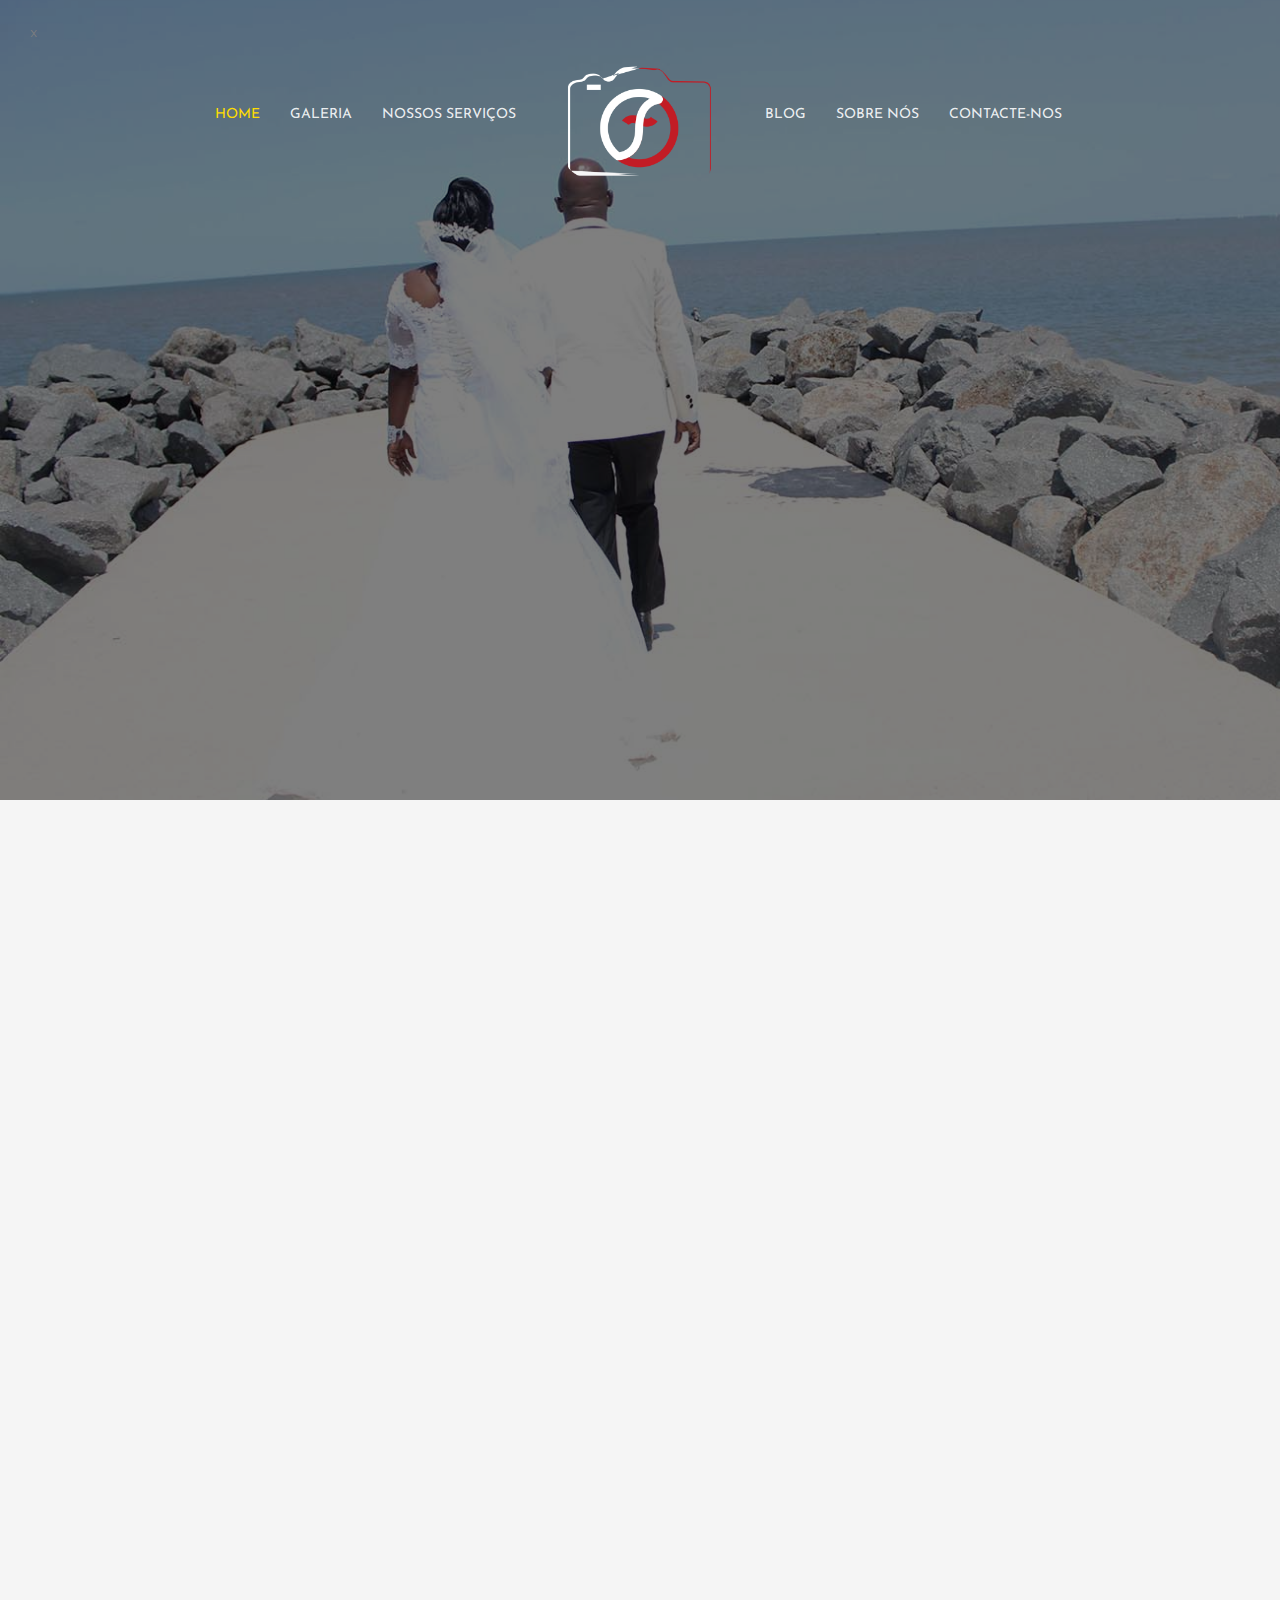
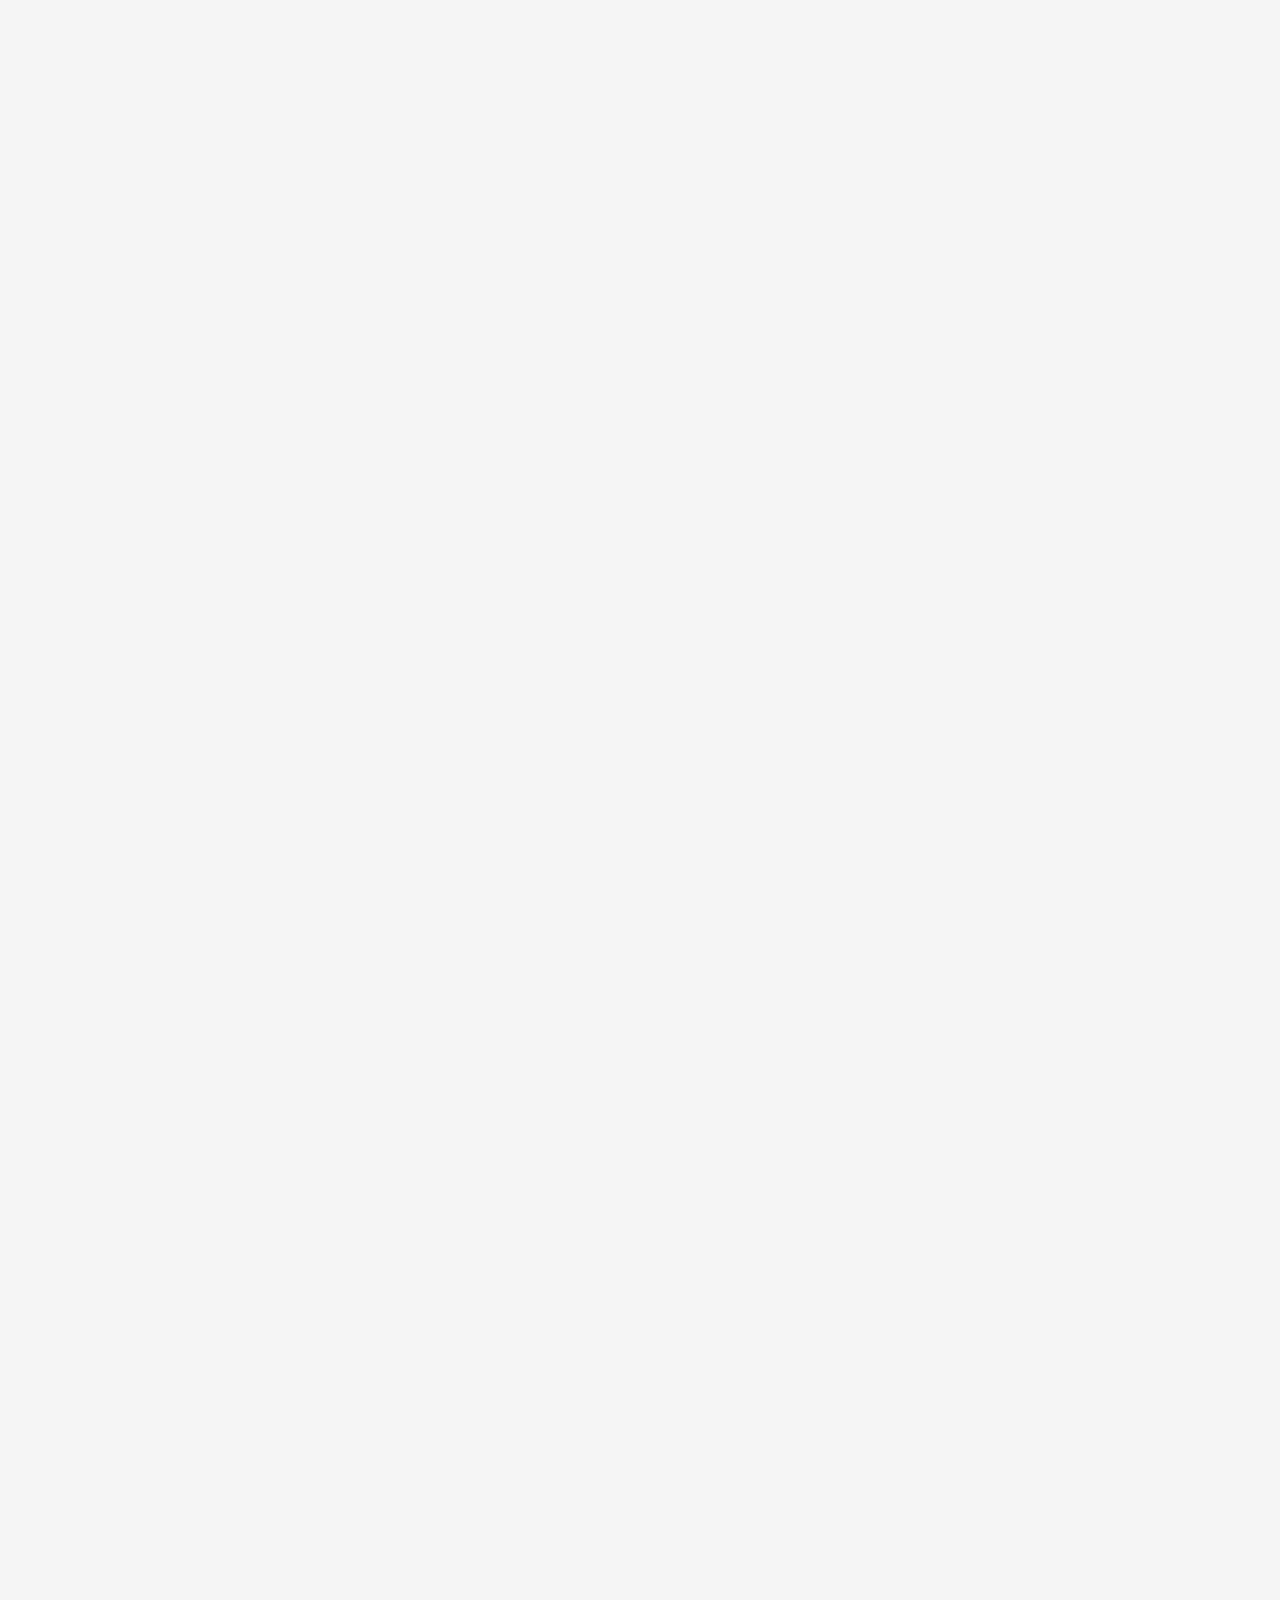
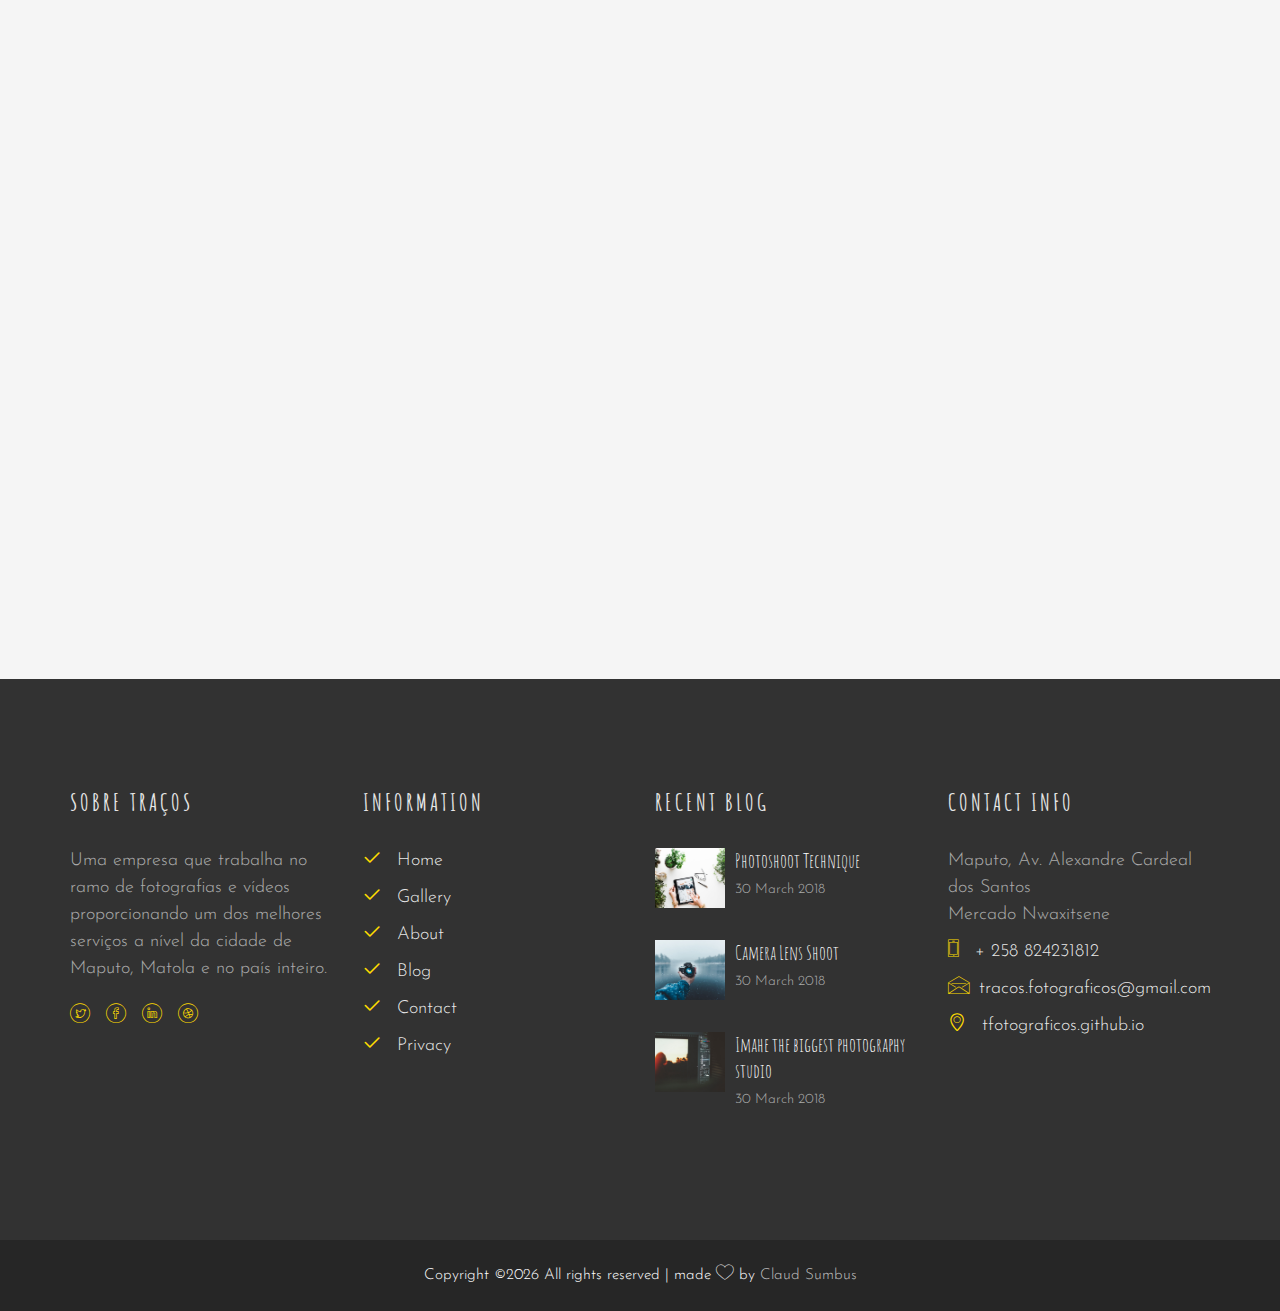
<file: index.html>
<!DOCTYPE HTML>
<html>
<head>
    <meta charset="utf-8">
    <meta http-equiv="X-UA-Compatible" content="IE=edge">
    <title>Traços Fotográficos - Serviços de Fotografia e Filmagem</title>
    <meta name="title" content="Traços Fotográficos - Serviços de Fotografia e Filmagem"/>

    <meta name="viewport" content="width=device-width, initial-scale=1">
    <meta name="description"
          content="Serviços de Fotografia, Filmagem, Venda de acessórios, fornecemos também serviços na área de
          Design Gráfico desde cartões de visitas convites de casamentos, banners entre outros serviços relacionados"/>
    <meta name="keywords"
          content="Serviços de Fotografia, Serviços de Fotografia e Filmagem, Traços Fotográficos, Serviços de
          Filmagem,tfotograficos, TFotograficos, Traços,Fotografias, Vídeos, Videos"/>
    <meta name="author" content="Claud Sumbus (Cláudio Raúl Sumburane)"/>

    <!-- Google -->
    <meta name="google-site-verification" content="zA7W6O-2OUJSk6LmDIThHg3sWF677e1y4leWEtyo048"/>

    <meta name="p:domain_verify" content="665689998f84695b27e0a1f0263d6000"/>

    <!-- Facebook and Twitter integration -->
    <meta property="og:title" content=""/>
    <meta property="og:image" content=""/>
    <meta property="og:url" content=""/>
    <meta property="og:site_name" content=""/>
    <meta property="og:description" content=""/>
    <meta name="twitter:title" content=""/>
    <meta name="twitter:image" content=""/>
    <meta name="twitter:url" content=""/>
    <meta name="twitter:card" content=""/>

    <link href="https://fonts.googleapis.com/css?family=Josefin+Sans:100,300,400,600,700" rel="stylesheet">
    <link href="https://fonts.googleapis.com/css?family=Amatic+SC:400,700" rel="stylesheet">

    <!-- Favicon-->
    <link rel="icon" href="https://tfotograficos.com/images/favicon.png" type="image/x-icon">

    <!-- Animate.css -->
    <link rel="stylesheet" href="css/animate.min.css">
    <!-- Icomoon Icon Fonts-->
    <link rel="stylesheet" href="css/icomoon.min.css">
    <!-- Bootstrap  -->
    <link rel="stylesheet" href="css/bootstrap.min.css">

    <!-- Magnific Popup -->
    <link rel="stylesheet" href="css/magnific-popup.min.css">

    <!-- Owl Carousel -->
    <link rel="stylesheet" href="css/owl.carousel.min.css">
    <link rel="stylesheet" href="css/owl.theme.default.min.css">

    <!-- Theme style  -->
    <link rel="stylesheet" href="css/styles.min.css">

    <!-- Modernizr JS -->
    <script src="js/modernizr-2.6.2.min.js"></script>
    <!-- FOR IE9 below -->
    <!--[if lt IE 9]>
    <script src="js/respond.min.js"></script>
    <![endif]-->


    <!-- Global site tag (gtag.js) - Google Analytics -->
    <script async src="https://www.googletagmanager.com/gtag/js?id=UA-130052234-1"></script>
    <script>
        window.dataLayer = window.dataLayer || [];

        function gtag() {
            dataLayer.push(arguments);
        }

        gtag('js', new Date());

        gtag('config', 'UA-130052234-1');
    </script>


</head>
<body>

<div class="colorlib-loader"></div>

<div id="page">
    <nav class="colorlib-nav" role="navigation">
        <div class="top-menu">x
            <div class="container">
                <div class="row">
                    <div class="col-md-2 col-md-push-5 text-center">
                        <div id="colorlib-logo">
                            <a href="index.html">
                                <img width="150px" height="150px" src="images/logo.png" alt="Traços Fotográficos Logo"
                                     title="Traços Fotográficos Logo">
                            </a>
                        </div>
                    </div>
                    <div class="col-md-5 col-md-pull-2 text-right menu-1">
                        <ul>
                            <li class="active"><a href="index.html">Home</a></li>
                            <li class="has-dropdown">
                                <a href="gallery.html">Galeria</a>
                            </li>
                            <li><a href="services.html">Nossos Serviços</a></li>
                        </ul>
                    </div>
                    <div class="col-md-5 text-left menu-1">
                        <ul>
                            <li><a href="blog.html">Blog</a></li>
                            <li><a href="about.html">Sobre nós</a></li>
                            <li><a href="contact.html">Contacte-nos</a></li>
                        </ul>
                    </div>
                </div>
            </div>
        </div>
    </nav>

    <section id="home" class="video-hero"
             style="height: 800px; background-image: url(images/cover_img_1.jpg);  background-size:cover; background-position: center center;background-attachment:fixed;"
             data-section="home">
        <div class="overlay"></div>

        <div class="display-t text-center">
            <div class="display-tc">
                <div class="container">
                    <div class="col-md-10 col-md-offset-1">
                        <div class="animate-box">
                            <h1 class="holder"><span>Traços Fotográficos</span></h1>
                            <h2>Serviços de Fotografia e Filmagem</h2>
                            <p><a href="gallery.html" class="btn btn-primary btn-custom">Nossa Galeria</a></p>
                        </div>
                    </div>
                </div>
            </div>
        </div>
    </section>

    <div id="colorlib-services">
        <div class="container">
            <div class="row">
                <div class="col-md-4 text-center animate-box">
                    <div class="services">
							<span class="icon">
								<i class="icon-camera4"></i>
							</span>
                        <div class="desc">
                            <h3>Fotografia</h3>
                            <p>Fazemos Fotografias para todo tipo de eventos, fazemos também fotos para anexar em
                                documentos</p>
                        </div>
                    </div>
                </div>
                <div class="col-md-4 text-center animate-box">
                    <div class="services">
							<span class="icon">
								<i class="icon-image2"></i>
							</span>
                        <div class="desc">
                            <h3>Design Gráfico</h3>
                            <p>Fazemos desenhos de cartões de visitas convites, desenho de embalagens e muito mais</p>
                        </div>
                    </div>
                </div>
                <div class="col-md-4 text-center animate-box">
                    <div class="services">
							<span class="icon">
								<i class="icon-video3"></i>
							</span>
                        <div class="desc">
                            <h3>Filmagem</h3>
                            <p>Fazemos Filmagens de eventos como, casamentos, baptismos, aniversários entre outros.</p>
                        </div>
                    </div>
                </div>
            </div>
        </div>
    </div>
    <div class="colorlib-about-flex">
        <div class="col-half about-flex-img animate-box" style="background-image: url(images/about.jpg);"></div>
        <div class="col-half">
            <div class="row">
                <div class="col-md-12 col-md-pull-2 animate-box">
                    <div class="about-desc">
                        <h2>Fazemos Serviços de Fotografias & Filmagem</h2>
                        <p>Uma empresa formada por Jovens Moçambicas que trabalha no ramo de fotografias e vídeos
                            proporcionando um dos melhores serviços a nível da cidade de Maputo, Matola e no país
                            inteiro.</p>
                        <p>Saber trabalhar em equipe é garantir o sucesso coletivo, mas também o individual. Este é o
                            lema
                            que levamos no nosso dia a dia.</p>
                    </div>
                </div>
            </div>
        </div>
    </div>

    <div class="colorlib-gallery">
        <div class="container-fluid">
            <div class="row">
                <div class="col-md-8 col-md-offset-2 text-center colorlib-heading animate-box">
                    <h2>Gallery</h2>
                    <p>O trabalho em equipe é mais rico, forte e por isso capaz de alcançar as metas mais difíceis! A
                        seguir o trabalhos de clientes que ajudamos a realizar sonhos.</p>
                </div>
            </div>
            <div class="row">
                <div class="col-md-3 no-gutters">
                    <a href="images/gallery-1.jpg" class="gallery-img image-popup-link animate-box"><img
                            class="img-responsive" src="images/gallery-1.jpg" alt="Noivos de costas"
                            title="Imagem de Noivos de costas">
                        <div class="desc text-center">
                            <h2>Casamentos</h2>
                            <p class="category"><span>Eventos</span></p>
                        </div>
                    </a>
                    <a href="images/gallery-2.jpg" class="gallery-img image-popup-link animate-box"><img
                            class="img-responsive" src="images/gallery-2.jpg" alt="Claudio Sumburane e Sheila"
                            title="Claudio Sumburane e Sheila">
                        <div class="desc text-center">
                            <h2>Televisão</h2>
                            <p class="category"><span>Eventos</span></p>
                        </div>
                    </a>
                </div>
                <div class="col-md-3 no-gutters">
                    <a href="images/gallery-3.jpg" class="gallery-img image-popup-link animate-box"><img
                            class="img-responsive" src="images/gallery-3.jpg" alt="Noivos de frente mostrando o anel"
                            title="Noivos de frente mostrando o anel">
                        <div class="desc text-center">
                            <h2>Casamentos</h2>
                            <p class="category"><span>Eventos</span></p>
                        </div>
                    </a>
                    <a href="images/gallery-4.jpg" class="gallery-img image-popup-link animate-box"><img
                            class="img-responsive" src="images/gallery-4.jpg" alt="Noivos de costas-Simiao e Katia"
                            title="Noivos de costas-Simiao e Katia">
                        <div class="desc text-center">
                            <h2>Casamentos</h2>
                            <p class="category"><span>Eventos</span></p>
                        </div>
                    </a>
                </div>
                <div class="col-md-3 no-gutters">
                    <a href="images/gallery-5.jpg" class="gallery-img image-popup-link animate-box"><img
                            class="img-responsive" src="images/gallery-5.jpg" alt="Fotografia de dua crianças"
                            title="Fotografia de dua crianças">
                        <div class="desc text-center">
                            <h2>Aniversários</h2>
                            <p class="category"><span>crianças</span></p>
                        </div>
                    </a>
                    <a href="images/gallery-6.jpg" class="gallery-img image-popup-link animate-box"><img
                            class="img-responsive" src="images/gallery-6.jpg" alt="Uma bela Jovem"
                            title="Uma bela Jovem">
                        <div class="desc text-center">
                            <h2>Normal</h2>
                            <p class="category"><span>Sessão</span></p>
                        </div>
                    </a>
                </div>
                <div class="col-md-3 no-gutters">
                    <a href="images/gallery-7.jpg" class="gallery-img image-popup-link animate-box"><img
                            class="img-responsive" src="images/gallery-7.jpg" alt="Uma bela noiva"
                            title="Uma bela noiva">
                        <div class="desc text-center">
                            <h2>Casamentos</h2>
                            <p class="category"><span>Evento</span></p>
                        </div>
                    </a>
                    <a href="images/gallery-8.jpg" class="gallery-img image-popup-link animate-box"><img
                            class="img-responsive" src="images/gallery-8.jpg" alt="Chefe Rogério" title="Chefe Rogério">
                        <div class="desc text-center">
                            <h2>Normal</h2>
                            <p class="category"><span>Sessão</span></p>
                        </div>
                    </a>
                </div>
            </div>
        </div>
    </div>
    <!--<div class="colorlib-blog">-->
    <!--<div class="container">-->
    <!--<div class="row">-->
    <!--<div class="col-md-8 col-md-offset-2 text-center colorlib-heading animate-box">-->
    <!--<h2>Recent Blog</h2>-->
    <!--<p>Even the all-powerful Pointing has no control about the blind texts it is an almost-->
    <!--unorthographic life One day however a small line of blind text by the name</p>-->
    <!--</div>-->
    <!--</div>-->
    <!--<div class="row">-->
    <!--<div class="col-md-4 animate-box">-->
    <!--<article class="article-entry">-->
    <!--<a href="blog.html" class="blog-img" style="background-image: url(images/blog-1.jpg);"></a>-->
    <!--<div class="desc">-->
    <!--<h2><a href="blog.html">Photoshoot Technique</a></h2>-->
    <!--<p>Even the all-powerful Pointing has no control about the blind texts it is an almost-->
    <!--unorthographic life</p>-->
    <!--</div>-->
    <!--<div class="admin">-->
    <!--<p><span><i class="icon-user2"></i> by: Mark Harris</span> <span class="day"><i-->
    <!--class="icon-calendar"></i> 30 March 2018</span> <span><a href="#"><i-->
    <!--class="icon-bubble3"></i> 10</a></span></p>-->
    <!--</div>-->
    <!--</article>-->
    <!--</div>-->
    <!--<div class="col-md-4 animate-box">-->
    <!--<article class="article-entry">-->
    <!--<a href="blog.html" class="blog-img" style="background-image: url(images/blog-2.jpg);"></a>-->
    <!--<div class="desc">-->
    <!--<h2><a href="blog.html">Some tricks in Photoshop for your photo</a></h2>-->
    <!--<p>Even the all-powerful Pointing has no control about the blind texts it is an almost-->
    <!--unorthographic life</p>-->
    <!--</div>-->
    <!--<div class="admin">-->
    <!--<p><span><i class="icon-user2"></i> by: Mark Harris</span> <span class="day"><i-->
    <!--class="icon-calendar"></i> 30 March 2018</span> <span><a href="#"><i-->
    <!--class="icon-bubble3"></i> 10</a></span></p>-->
    <!--</div>-->
    <!--</article>-->
    <!--</div>-->
    <!--<div class="col-md-4 animate-box">-->
    <!--<article class="article-entry">-->
    <!--<a href="blog.html" class="blog-img" style="background-image: url(images/blog-3.jpg);"></a>-->
    <!--<div class="desc">-->
    <!--<h2><a href="blog.html">50 Effects in Photoshop</a></h2>-->
    <!--<p>Even the all-powerful Pointing has no control about the blind texts it is an almost-->
    <!--unorthographic life</p>-->
    <!--</div>-->
    <!--<div class="admin">-->
    <!--<p><span><i class="icon-user2"></i> by: Mark Harris</span> <span class="day"><i-->
    <!--class="icon-calendar"></i> 30 March 2018</span> <span><a href="#"><i-->
    <!--class="icon-bubble3"></i> 10</a></span></p>-->
    <!--</div>-->
    <!--</article>-->
    <!--</div>-->
    <!--</div>-->
    <!--</div>-->
    <!--</div>-->

    <div id="colorlib-instagram">
        <div class="row">
            <div class="col-md-12 col-md-offset-0 colorlib-heading text-center animate-box">
                <h2><i class="icon-instagram"></i> Instagram</h2>
            </div>
        </div>
        <div class="row">
            <div class="instagram-entry animate-box">
                <a href="#" class="instagram text-center" style="background-image: url(images/insta-1.jpg);">
                </a>
                <a href="#" class="instagram text-center" style="background-image: url(images/insta-2.jpg);">
                </a>
                <a href="#" class="instagram text-center" style="background-image: url(images/insta-3.jpg);">
                </a>
                <a href="#" class="instagram text-center" style="background-image: url(images/insta-4.jpg);">
                </a>
                <a href="#" class="instagram text-center" style="background-image: url(images/insta-5.jpg);">
                </a>
                <a href="#" class="instagram text-center" style="background-image: url(images/insta-6.jpg);">
                </a>
                <a href="#" class="instagram text-center" style="background-image: url(images/insta-7.jpg);">
                </a>
                <a href="#" class="instagram text-center" style="background-image: url(images/insta-8.jpg);">
                </a>
            </div>
        </div>
    </div>
    <footer id="colorlib-footer">
        <div class="container">
            <div class="row row-pb-md">
                <div class="col-md-3 colorlib-widget">
                    <h4>Sobre Traços</h4>
                    <p>Uma empresa que trabalha no ramo de fotografias e vídeos proporcionando um dos melhores serviços
                        a nível da cidade de Maputo, Matola e no país inteiro.</p>
                    <p>
                    <ul class="colorlib-social-icons">
                        <li><a href="#"><i class="icon-twitter"></i></a></li>
                        <li><a href="#"><i class="icon-facebook"></i></a></li>
                        <li><a href="#"><i class="icon-linkedin"></i></a></li>
                        <li><a href="#"><i class="icon-dribbble"></i></a></li>
                    </ul>
                    </p>
                </div>
                <div class="col-md-3 colorlib-widget">
                    <h4>Information</h4>
                    <p>
                    <ul class="colorlib-footer-links">
                        <li><a href="#"><i class="icon-check"></i> Home</a></li>
                        <li><a href="#"><i class="icon-check"></i> Gallery</a></li>
                        <li><a href="#"><i class="icon-check"></i> About</a></li>
                        <li><a href="#"><i class="icon-check"></i> Blog</a></li>
                        <li><a href="#"><i class="icon-check"></i> Contact</a></li>
                        <li><a href="#"><i class="icon-check"></i> Privacy</a></li>
                    </ul>
                    </p>
                </div>

                <div class="col-md-3 colorlib-widget">
                    <h4>Recent Blog</h4>
                    <div class="f-blog">
                        <a href="blog.html" class="blog-img" style="background-image: url(images/blog-1.jpg);">
                        </a>
                        <div class="desc">
                            <h2><a href="blog.html">Photoshoot Technique</a></h2>
                            <p class="admin"><span>30 March 2018</span></p>
                        </div>
                    </div>
                    <div class="f-blog">
                        <a href="blog.html" class="blog-img" style="background-image: url(images/blog-2.jpg);">
                        </a>
                        <div class="desc">
                            <h2><a href="blog.html">Camera Lens Shoot</a></h2>
                            <p class="admin"><span>30 March 2018</span></p>
                        </div>
                    </div>
                    <div class="f-blog">
                        <a href="blog.html" class="blog-img" style="background-image: url(images/blog-3.jpg);">
                        </a>
                        <div class="desc">
                            <h2><a href="blog.html">Imahe the biggest photography studio</a></h2>
                            <p class="admin"><span>30 March 2018</span></p>
                        </div>
                    </div>
                </div>

                <div class="col-md-3 colorlib-widget">
                    <h4>Contact Info</h4>
                    <ul class="colorlib-footer-links">
                        <li>Maputo, Av. Alexandre Cardeal dos Santos <br> Mercado Nwaxitsene</li>
                        <li><a href="tel://1234567920"><i class="icon-phone"></i> + 258 824231812</a></li>
                        <li><a href="mailto:tracos.fotograficos@gmail.com"><i class="icon-envelope"></i>tracos.fotograficos@gmail.com</a>
                        </li>
                        <li><a href="#"><i class="icon-location4"></i> tfotograficos.github.io</a></li>
                    </ul>
                </div>
            </div>
        </div>
        <div class="copy">
            <div class="container">
                <div class="row">
                    <div class="col-md-12 text-center">
                        <p>
                            <small class="block">
                                <!-- Link back to Colorlib can't be removed. Template is licensed under CC BY 3.0. -->
                                Copyright &copy;<script>document.write(new Date().getFullYear());</script>
                                All rights reserved | made <i class="icon-heart" aria-hidden="true"></i> by <a
                                    href="https://diucla.github.io" target="_blank">Claud Sumbus</a>
                                <!-- Link back to Colorlib can't be removed. Template is licensed under CC BY 3.0. -->
                            </small>
                            <br>
                        </p>
                    </div>
                </div>
            </div>
        </div>
    </footer>
</div>

<div class="gototop js-top">
    <a href="#" class="js-gotop"><i class="icon-arrow-up2"></i></a>
</div>

<!-- jQuery -->
<script src="js/jquery.min.js"></script>
<!-- jQuery Easing -->
<script src="js/jquery.easing.1.3.min.js"></script>
<!-- Bootstrap -->
<script src="js/bootstrap.min.js"></script>
<!-- Waypoints -->
<script src="js/jquery.waypoints.min.js"></script>
<!-- Stellar Parallax -->
<script src="js/jquery.stellar.min.js"></script>
<!-- YTPlayer -->
<script src="js/jquery.mb.YTPlayer.min.js"></script>
<!-- Owl carousel -->
<script src="js/owl.carousel.min.js"></script>
<!-- Magnific Popup -->
<script src="js/jquery.magnific-popup.min.js"></script>
<script src="js/magnific-popup-options.min.js"></script>
<!-- Main -->
<script src="js/main.min.js"></script>

</body>
</html>
</file>
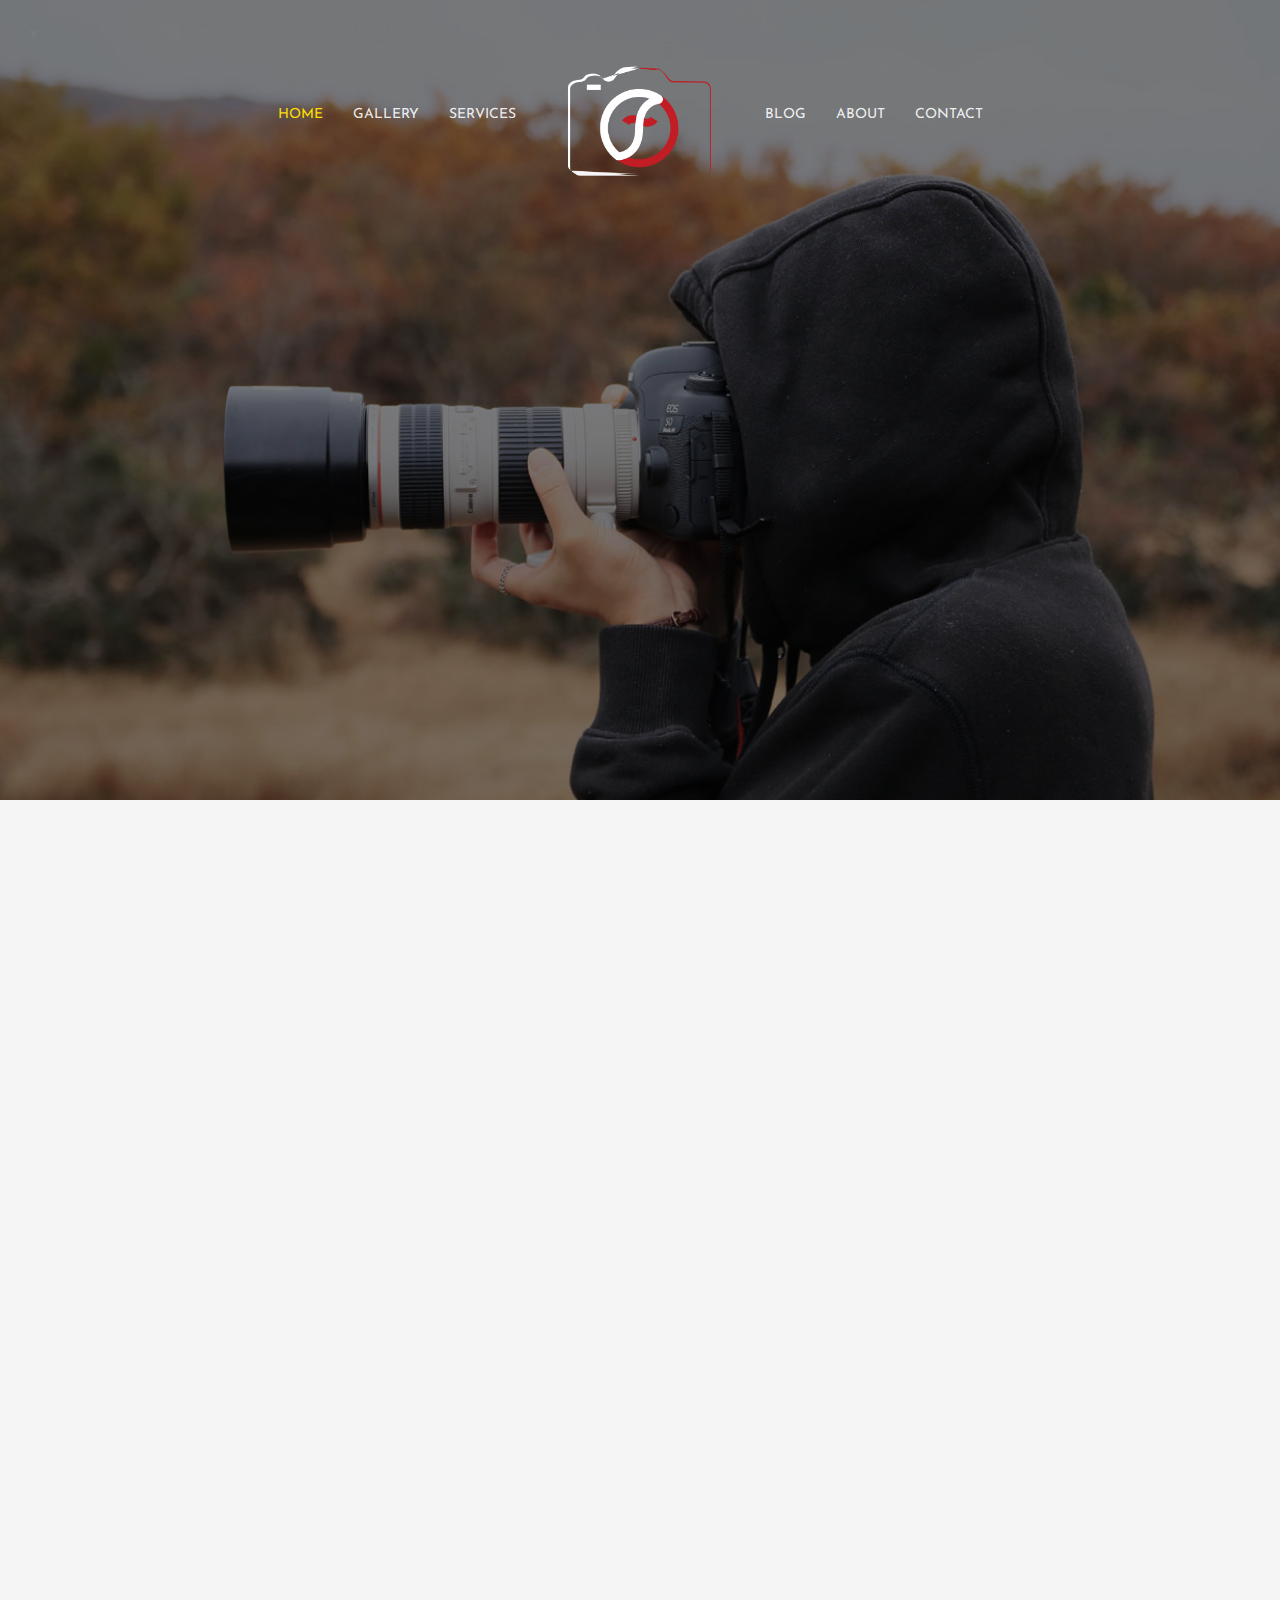
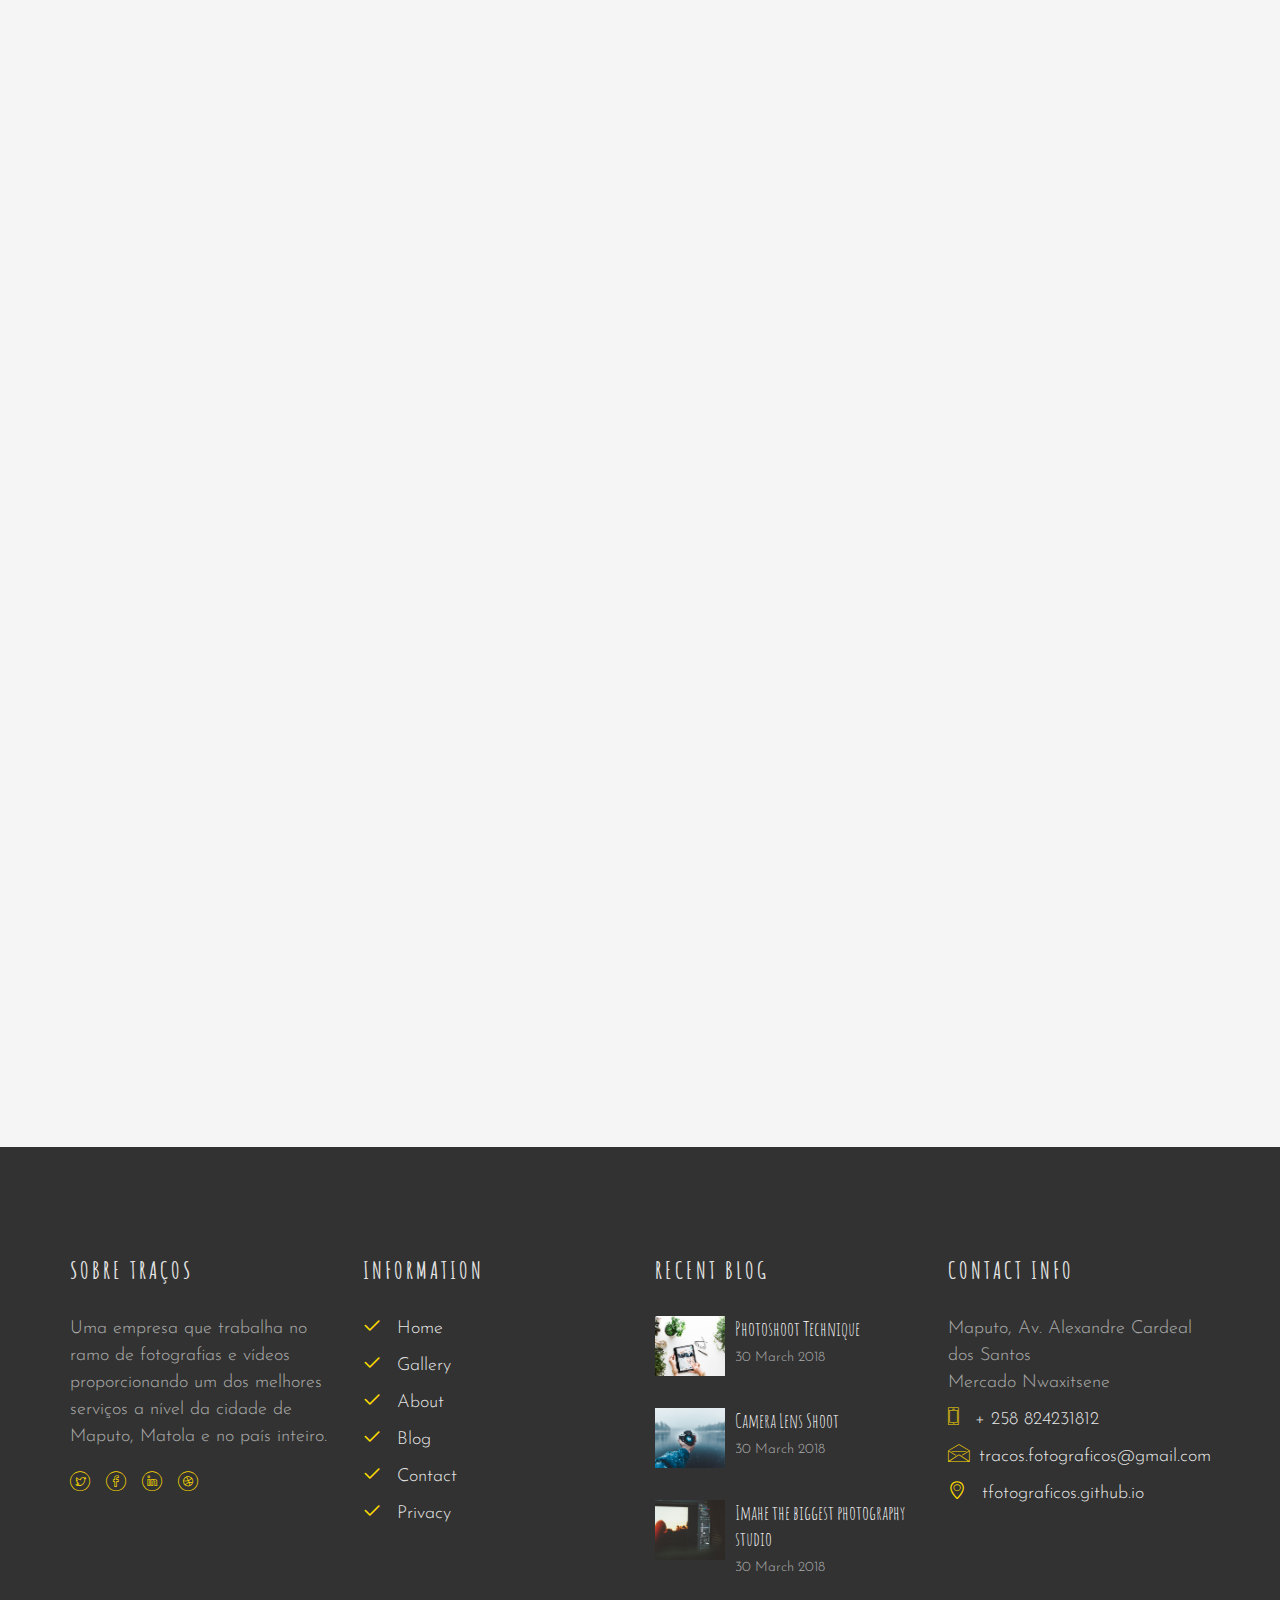
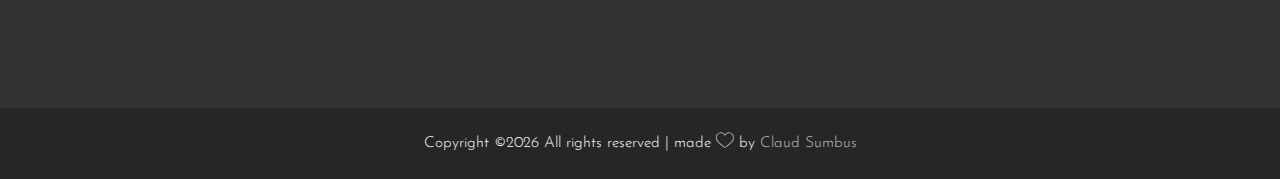
<file: about.html>
<!DOCTYPE HTML>
<html>
<head>
    <meta charset="utf-8">
    <meta http-equiv="X-UA-Compatible" content="IE=edge">
    <title>Traços Fotográficos - Serviços de Fotografia e Filmagem</title>
    <meta name="title" content="Traços Fotográficos - Serviços de Fotografia e Filmagem"/>

    <meta name="viewport" content="width=device-width, initial-scale=1">
    <meta name="description"
          content="Serviços de Fotografia, Filmagem, Venda de acessórios, fornecemos também serviços na área de
          Design Gráfico desde cartões de visitas convites de casamentos, banners entre outros serviços relacionados"/>
    <meta name="keywords"
          content="Serviços de Fotografia, Serviços de Fotografia e Filmagem, Traços Fotográficos, Serviços de
          Filmagem,tfotograficos, TFotograficos, Traços,Fotografias, Vídeos, Videos"/>
    <meta name="author" content="Claud Sumbus (Cláudio Raúl Sumburane)"/>

    <!-- Google -->
    <meta name="google-site-verification" content="zA7W6O-2OUJSk6LmDIThHg3sWF677e1y4leWEtyo048"/>

    <meta name="p:domain_verify" content="665689998f84695b27e0a1f0263d6000"/>


    <!-- Facebook and Twitter integration -->
    <meta property="og:title" content=""/>
    <meta property="og:image" content=""/>
    <meta property="og:url" content=""/>
    <meta property="og:site_name" content=""/>
    <meta property="og:description" content=""/>
    <meta name="twitter:title" content=""/>
    <meta name="twitter:image" content=""/>
    <meta name="twitter:url" content=""/>
    <meta name="twitter:card" content=""/>

    <link href="https://fonts.googleapis.com/css?family=Josefin+Sans:100,300,400,600,700" rel="stylesheet">
    <link href="https://fonts.googleapis.com/css?family=Amatic+SC:400,700" rel="stylesheet">


    <!-- Favicon-->
    <link rel="icon" href="images/favicon.png" type="image/png" sizes="16x16">

    <!-- Animate.css -->
    <link rel="stylesheet" href="css/animate.min.css">
    <!-- Icomoon Icon Fonts-->
    <link rel="stylesheet" href="css/icomoon.min.css">
    <!-- Bootstrap  -->
    <link rel="stylesheet" href="css/bootstrap.min.css">

    <!-- Magnific Popup -->
    <link rel="stylesheet" href="css/magnific-popup.min.css">

    <!-- Owl Carousel -->
    <link rel="stylesheet" href="css/owl.carousel.min.css">
    <link rel="stylesheet" href="css/owl.theme.default.min.css">

    <!-- Theme style  -->
    <link rel="stylesheet" href="css/styles.min.css">

    <!-- Modernizr JS -->
    <script src="js/modernizr-2.6.2.min.js"></script>
    <!-- FOR IE9 below -->
    <!--[if lt IE 9]>
    <script src="js/respond.min.js"></script>
    <![endif]-->


    <!-- Global site tag (gtag.js) - Google Analytics -->
    <script async src="https://www.googletagmanager.com/gtag/js?id=UA-130052234-1"></script>
    <script>
        window.dataLayer = window.dataLayer || [];

        function gtag() {
            dataLayer.push(arguments);
        }

        gtag('js', new Date());

        gtag('config', 'UA-130052234-1');
    </script>

</head>
<body>

<div class="colorlib-loader"></div>

<div id="page">
    <nav class="colorlib-nav" role="navigation">
        <div class="top-menu">x
            <div class="container">
                <div class="row">
                    <div class="col-md-2 col-md-push-5 text-center">
                        <div id="colorlib-logo">
                            <a href="index.html">
                                <img width="150px" height="150px" src="images/logo.png" alt="Traços Fotográficos Logo"
                                     title="Traços Fotográficos Logo">
                            </a>
                        </div>
                    </div>
                    <div class="col-md-5 col-md-pull-2 text-right menu-1">
                        <ul>
                            <li class="active"><a href="index.html">Home</a></li>
                            <li class="has-dropdown">
                                <a href="gallery.html">Gallery</a>
                            </li>
                            <li><a href="services.html">Services</a></li>
                        </ul>
                    </div>
                    <div class="col-md-5 text-left menu-1">
                        <ul>
                            <li><a href="blog.html">Blog</a></li>
                            <li><a href="about.html">About</a></li>
                            <li><a href="contact.html">Contact</a></li>
                        </ul>
                    </div>
                </div>
            </div>
        </div>
    </nav>

    <section id="home" class="video-hero"
             style="height: 800px; background-image: url(images/cover_img_2.jpg);  background-size:cover; background-position: center center;background-attachment:fixed;"
             data-section="home">
        <div class="overlay"></div>
        <div class="display-t text-center">
            <div class="display-tc">
                <div class="container">
                    <div class="col-md-10 col-md-offset-1">
                        <div class="animate-box">
                            <h2>Sobre Nós</h2>
                            <p class="breadcrumbs"><span><a href="index.html">Home</a></span> <span>Sobre</span></p>
                        </div>
                    </div>
                </div>
            </div>
        </div>
    </section>

    <div id="colorlib-about">
        <div class="container">
            <div class="row row-pb-lg">
                <div class="col-md-6 animate-box">
                    <div class="video colorlib-video" style="background-image: url(images/about.jpg);">
                        <a href="https://vimeo.com/channels/staffpicks/93951774" class="popup-vimeo"><i
                                class="icon-play3"></i></a>
                        <div class="overlay"></div>
                    </div>
                </div>
                <div class="col-md-6 animate-box">
                    <h2>Sobre Traços Fotográficos</h2>
                    <p>Uma empresa formada por Jovens Moçambicas que trabalha no ramo de fotografias e vídeos
                        proporcionando um dos melhores serviços a nível da cidade de Maputo, Matola e no país
                        inteiro.</p>
                    <p>Saber trabalhar em equipe é garantir o sucesso coletivo, mas também o individual. Este é o lema
                        que levamos no nosso dia a dia.</p>
                </div>
            </div>
            <div class="row">
                <div class="col-md-8 col-md-offset-2 text-center colorlib-heading animate-box">
                    <h2>Nossa Equipa</h2>
                    <p>O trabalho em equipe é mais rico, forte e por isso capaz de alcançar as metas mais difíceis! A
                        seguir a equipa que realiza sonhos dos seus clientes.</p>
                </div>
            </div>
            <div class="row">
                <div class="col-md-3 text-center animate-box">
                    <div class="staff-entry">
                        <a href="#" class="staff-img" style="background-image: url(images/person1.jpg);"></a>
                        <div class="desc">
                            <h3>Cláudio Sumburane</h3>
                            <span>Design Gráfico</span>
                            <p>Software Developer, Design Gráfico & Fotógrafo Professional</p>
                            <p>
                            <ul class="colorlib-social-icons">
                                <li><a href="#"><i class="icon-twitter"></i></a></li>
                                <li><a href="#"><i class="icon-facebook"></i></a></li>
                                <li><a href="#"><i class="icon-linkedin"></i></a></li>
                                <li><a href="#"><i class="icon-dribbble"></i></a></li>
                            </ul>
                            </p>
                        </div>
                    </div>
                </div>
                <div class="col-md-3 text-center animate-box">
                    <div class="staff-entry">
                        <a href="#" class="staff-img" style="background-image: url(images/person2.jpg);"></a>
                        <div class="desc">
                            <h3>Victor Chicavane</h3>
                            <span>Photo Editor & Photographer</span>
                            <p>Editor de Fotografias, Fotográfo Professional</p>
                            <p>
                            <ul class="colorlib-social-icons">
                                <li><a href="#"><i class="icon-twitter"></i></a></li>
                                <li><a href="#"><i class="icon-facebook"></i></a></li>
                                <li><a href="#"><i class="icon-linkedin"></i></a></li>
                                <li><a href="#"><i class="icon-dribbble"></i></a></li>
                            </ul>
                            </p>
                        </div>
                    </div>
                </div>
                <div class="col-md-3 text-center animate-box">
                    <div class="staff-entry">
                        <a href="#" class="staff-img" style="background-image: url(images/person3.jpg);"></a>
                        <div class="desc">
                            <h3>Edson Caldas</h3>
                            <span>Photographer</span>
                            <p>Fotográfo Professional, Video Maker & Amante de Fotografias</p>
                            <p>
                            <ul class="colorlib-social-icons">
                                <li><a href="#"><i class="icon-twitter"></i></a></li>
                                <li><a href="#"><i class="icon-facebook"></i></a></li>
                                <li><a href="#"><i class="icon-linkedin"></i></a></li>
                                <li><a href="#"><i class="icon-dribbble"></i></a></li>
                            </ul>
                            </p>
                        </div>
                    </div>
                </div>
                <div class="col-md-3 text-center animate-box">
                    <div class="staff-entry">
                        <a href="#" class="staff-img" style="background-image: url(images/person4.jpg);"></a>
                        <div class="desc">
                            <h3>Benigno Sumburane</h3>
                            <span>General Manager</span>
                            <p>Empresa pública é controlada pelo governo, e esta por ninguém.</p>
                            <p>
                            <ul class="colorlib-social-icons">
                                <li><a href="#"><i class="icon-twitter"></i></a></li>
                                <li><a href="#"><i class="icon-facebook"></i></a></li>
                                <li><a href="#"><i class="icon-linkedin"></i></a></li>
                                <li><a href="#"><i class="icon-dribbble"></i></a></li>
                            </ul>
                            </p>
                        </div>
                    </div>
                </div>
            </div>
        </div>
    </div>

    <div id="colorlib-instagram">
        <div class="row">
            <div class="col-md-12 col-md-offset-0 colorlib-heading text-center animate-box">
                <h2><i class="icon-instagram"></i> Instagram</h2>
            </div>
        </div>
        <div class="row">
            <div class="instagram-entry animate-box">
                <a href="#" class="instagram text-center" style="background-image: url(images/insta-1.jpg);">
                </a>
                <a href="#" class="instagram text-center" style="background-image: url(images/insta-2.jpg);">
                </a>
                <a href="#" class="instagram text-center" style="background-image: url(images/insta-3.jpg);">
                </a>
                <a href="#" class="instagram text-center" style="background-image: url(images/insta-4.jpg);">
                </a>
                <a href="#" class="instagram text-center" style="background-image: url(images/insta-5.jpg);">
                </a>
                <a href="#" class="instagram text-center" style="background-image: url(images/insta-6.jpg);">
                </a>
                <a href="#" class="instagram text-center" style="background-image: url(images/insta-7.jpg);">
                </a>
                <a href="#" class="instagram text-center" style="background-image: url(images/insta-8.jpg);">
                </a>
            </div>
        </div>
    </div>
    <footer id="colorlib-footer">
        <div class="container">
            <div class="row row-pb-md">
                <div class="col-md-3 colorlib-widget">
                    <h4>Sobre Traços</h4>
                    <p>Uma empresa que trabalha no ramo de fotografias e vídeos proporcionando um dos melhores serviços
                        a nível da cidade de Maputo, Matola e no país inteiro.</p>
                    <p>
                    <ul class="colorlib-social-icons">
                        <li><a href="#"><i class="icon-twitter"></i></a></li>
                        <li><a href="#"><i class="icon-facebook"></i></a></li>
                        <li><a href="#"><i class="icon-linkedin"></i></a></li>
                        <li><a href="#"><i class="icon-dribbble"></i></a></li>
                    </ul>
                    </p>
                </div>
                <div class="col-md-3 colorlib-widget">
                    <h4>Information</h4>
                    <p>
                    <ul class="colorlib-footer-links">
                        <li><a href="#"><i class="icon-check"></i> Home</a></li>
                        <li><a href="#"><i class="icon-check"></i> Gallery</a></li>
                        <li><a href="#"><i class="icon-check"></i> About</a></li>
                        <li><a href="#"><i class="icon-check"></i> Blog</a></li>
                        <li><a href="#"><i class="icon-check"></i> Contact</a></li>
                        <li><a href="#"><i class="icon-check"></i> Privacy</a></li>
                    </ul>
                    </p>
                </div>

                <div class="col-md-3 colorlib-widget">
                    <h4>Recent Blog</h4>
                    <div class="f-blog">
                        <a href="blog.html" class="blog-img" style="background-image: url(images/blog-1.jpg);">
                        </a>
                        <div class="desc">
                            <h2><a href="blog.html">Photoshoot Technique</a></h2>
                            <p class="admin"><span>30 March 2018</span></p>
                        </div>
                    </div>
                    <div class="f-blog">
                        <a href="blog.html" class="blog-img" style="background-image: url(images/blog-2.jpg);">
                        </a>
                        <div class="desc">
                            <h2><a href="blog.html">Camera Lens Shoot</a></h2>
                            <p class="admin"><span>30 March 2018</span></p>
                        </div>
                    </div>
                    <div class="f-blog">
                        <a href="blog.html" class="blog-img" style="background-image: url(images/blog-3.jpg);">
                        </a>
                        <div class="desc">
                            <h2><a href="blog.html">Imahe the biggest photography studio</a></h2>
                            <p class="admin"><span>30 March 2018</span></p>
                        </div>
                    </div>
                </div>

                <div class="col-md-3 colorlib-widget">
                    <h4>Contact Info</h4>
                    <ul class="colorlib-footer-links">
                        <li>Maputo, Av. Alexandre Cardeal dos Santos <br> Mercado Nwaxitsene</li>
                        <li><a href="tel://1234567920"><i class="icon-phone"></i> + 258 824231812</a></li>
                        <li><a href="mailto:tracos.fotograficos@gmail.com"><i class="icon-envelope"></i>tracos.fotograficos@gmail.com</a>
                        </li>
                        <li><a href="#"><i class="icon-location4"></i> tfotograficos.github.io</a></li>
                    </ul>
                </div>
            </div>
        </div>
        <div class="copy">
            <div class="container">
                <div class="row">
                    <div class="col-md-12 text-center">
                        <p>
                            <small class="block">
                                <!-- Link back to Colorlib can't be removed. Template is licensed under CC BY 3.0. -->
                                Copyright &copy;<script>document.write(new Date().getFullYear());</script>
                                All rights reserved | made <i class="icon-heart" aria-hidden="true"></i> by <a
                                    href="https://diucla.github.io" target="_blank">Claud Sumbus</a>
                                <!-- Link back to Colorlib can't be removed. Template is licensed under CC BY 3.0. -->
                            </small>
                            <br>
                        </p>
                    </div>
                </div>
            </div>
        </div>
    </footer>
</div>

<div class="gototop js-top">
    <a href="#" class="js-gotop"><i class="icon-arrow-up2"></i></a>
</div>

<!-- jQuery -->
<script src="js/jquery.min.js"></script>
<!-- jQuery Easing -->
<script src="js/jquery.easing.1.3.min.js"></script>
<!-- Bootstrap -->
<script src="js/bootstrap.min.js"></script>
<!-- Waypoints -->
<script src="js/jquery.waypoints.min.js"></script>
<!-- Stellar Parallax -->
<script src="js/jquery.stellar.min.js"></script>
<!-- YTPlayer -->
<script src="js/jquery.mb.YTPlayer.min.js"></script>
<!-- Owl carousel -->
<script src="js/owl.carousel.min.js"></script>
<!-- Magnific Popup -->
<script src="js/jquery.magnific-popup.min.js"></script>
<script src="js/magnific-popup-options.min.js"></script>
<!-- Main -->
<script src="js/main.min.js"></script>

</body>
</html>
</file>
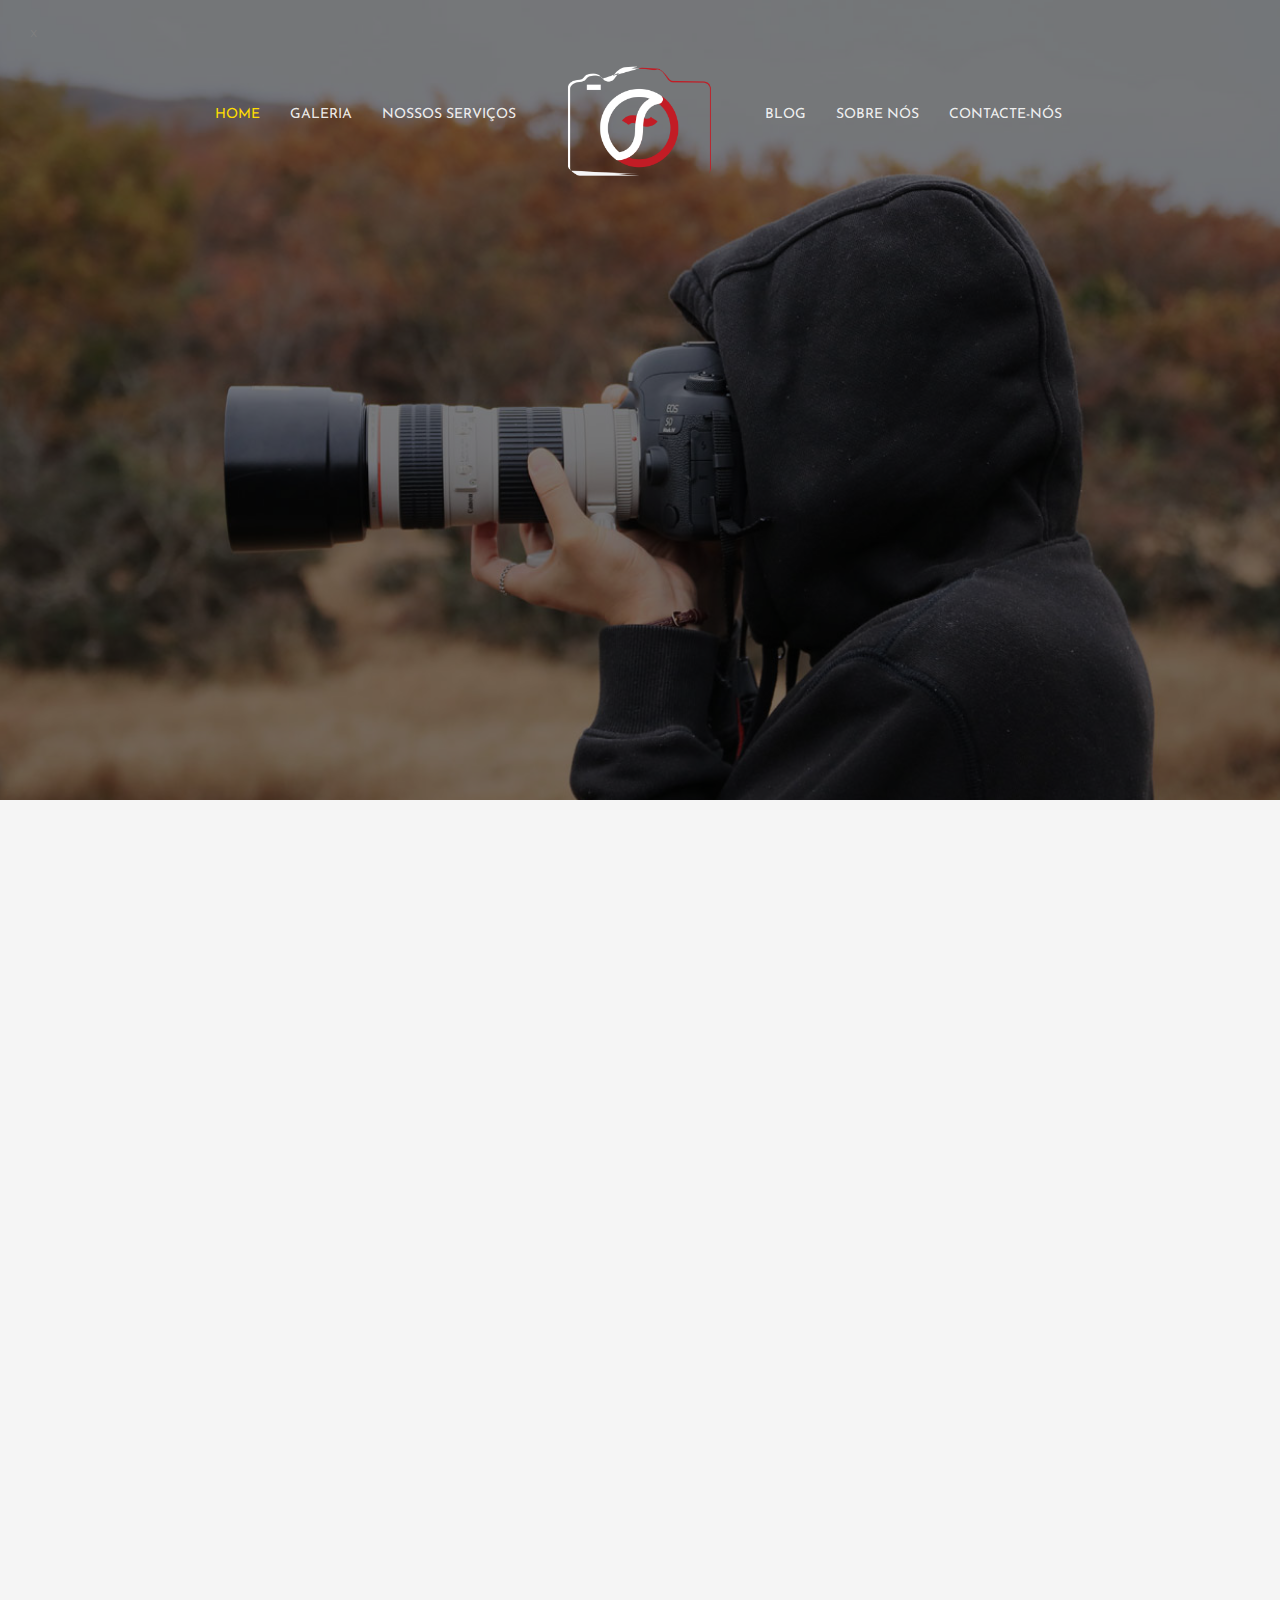
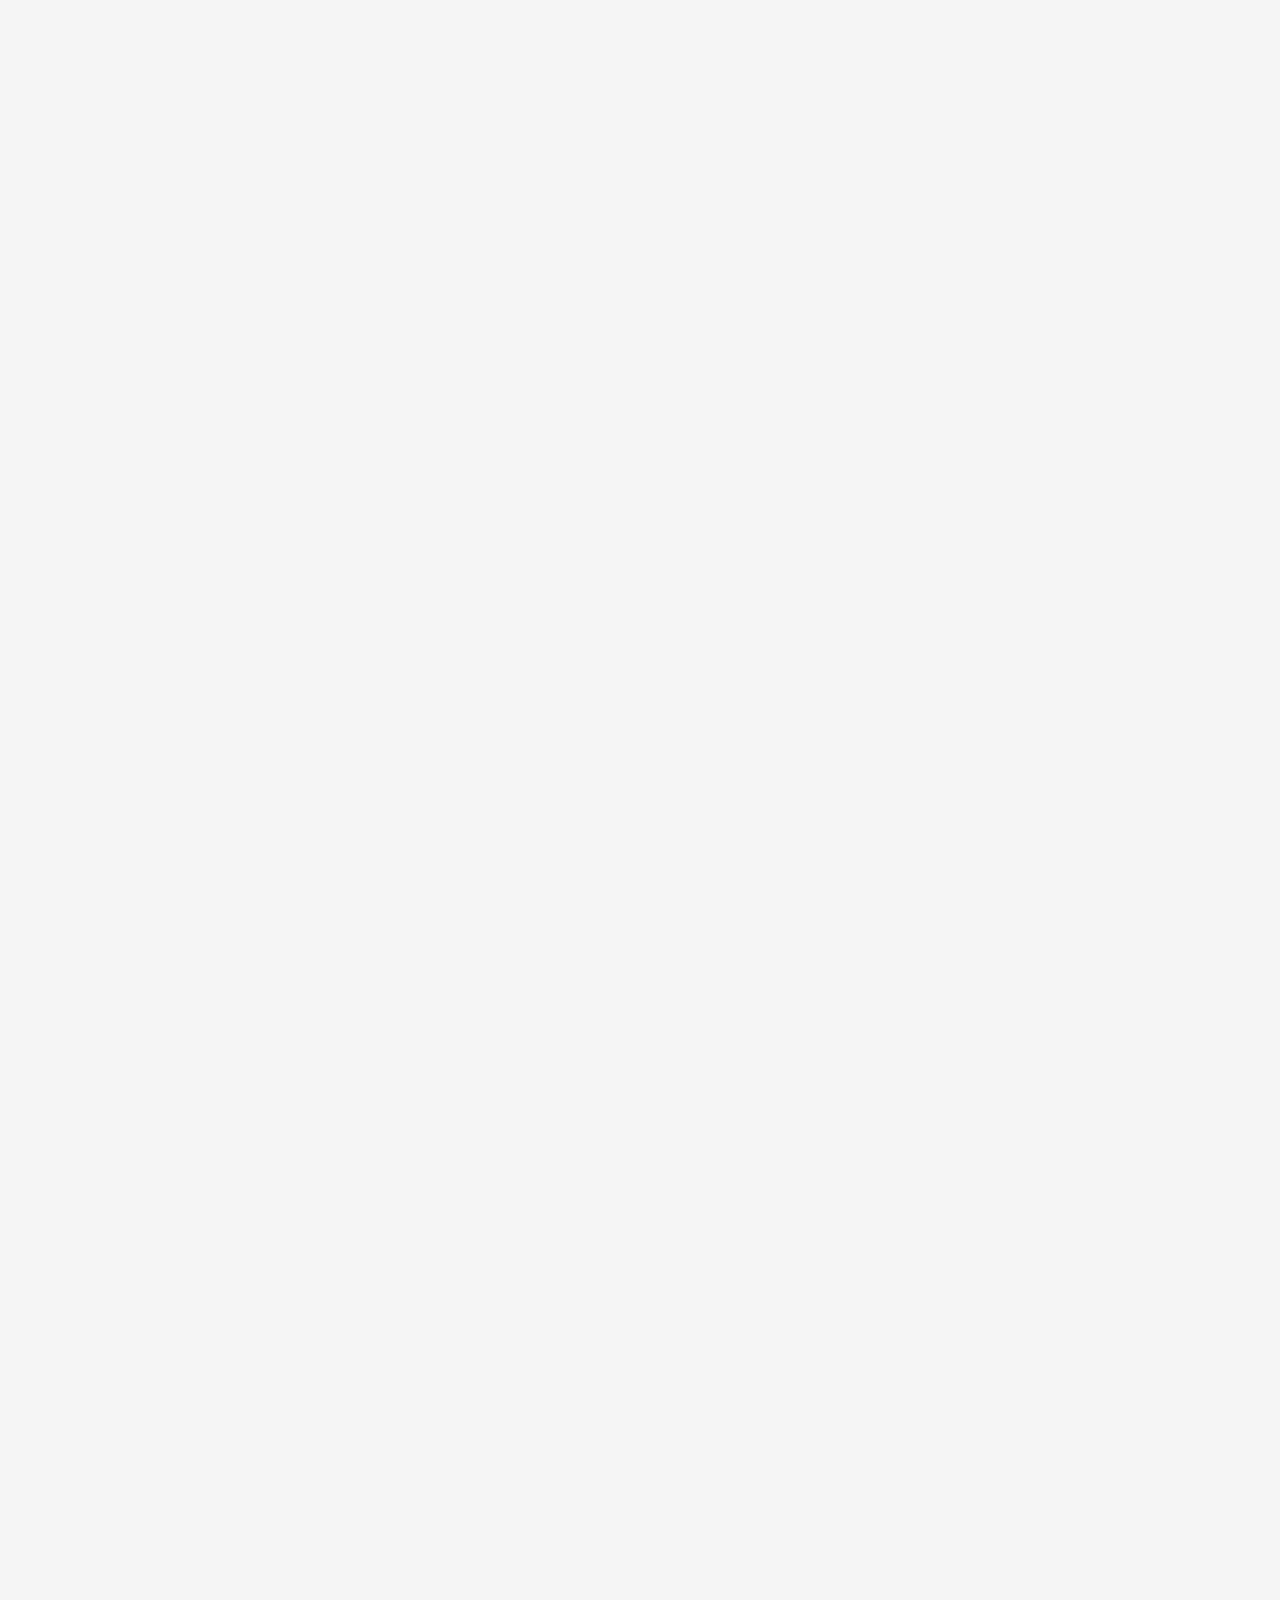
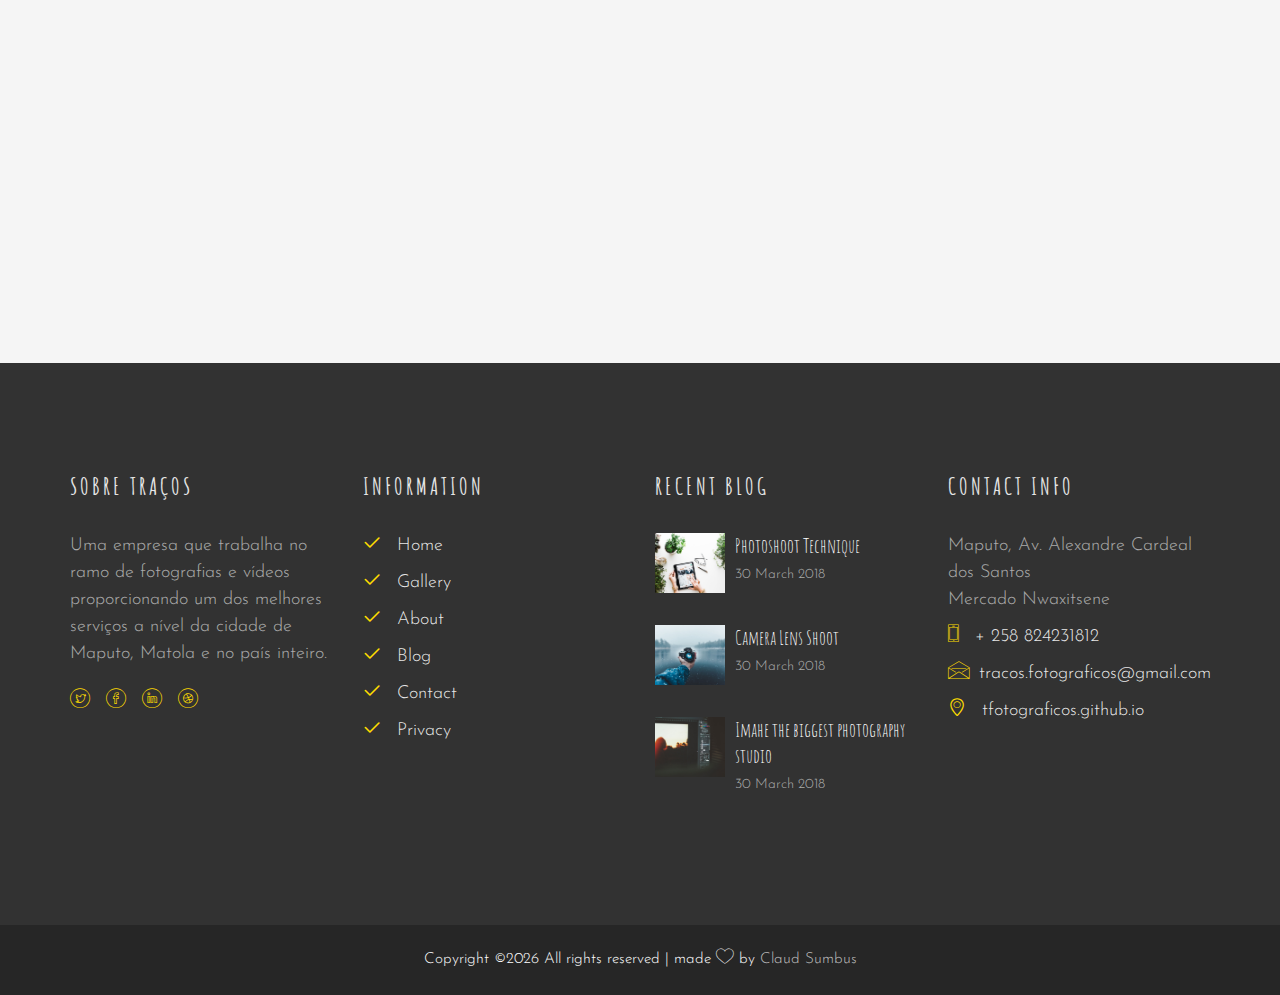
<file: blog.html>
<!DOCTYPE HTML>
<html>
<head>
    <meta charset="utf-8">
    <meta http-equiv="X-UA-Compatible" content="IE=edge">
    <title>Traços Fotográficos - Serviços de Fotografia e Filmagem</title>
    <meta name="title" content="Traços Fotográficos - Serviços de Fotografia e Filmagem"/>

    <meta name="viewport" content="width=device-width, initial-scale=1">
    <meta name="description"
          content="Serviços de Fotografia, Filmagem, Venda de acessórios, fornecemos também serviços na área de
          Design Gráfico desde cartões de visitas convites de casamentos, banners entre outros serviços relacionados"/>
    <meta name="keywords"
          content="Serviços de Fotografia, Serviços de Fotografia e Filmagem, Traços Fotográficos, Serviços de
          Filmagem,tfotograficos, TFotograficos, Traços,Fotografias, Vídeos, Videos"/>
    <meta name="author" content="Claud Sumbus (Cláudio Raúl Sumburane)"/>

    <!-- Google -->
    <meta name="google-site-verification" content="zA7W6O-2OUJSk6LmDIThHg3sWF677e1y4leWEtyo048"/>

    <meta name="p:domain_verify" content="665689998f84695b27e0a1f0263d6000"/>


    <!-- Facebook and Twitter integration -->
    <meta property="og:title" content=""/>
    <meta property="og:image" content=""/>
    <meta property="og:url" content=""/>
    <meta property="og:site_name" content=""/>
    <meta property="og:description" content=""/>
    <meta name="twitter:title" content=""/>
    <meta name="twitter:image" content=""/>
    <meta name="twitter:url" content=""/>
    <meta name="twitter:card" content=""/>

    <link href="https://fonts.googleapis.com/css?family=Josefin+Sans:100,300,400,600,700" rel="stylesheet">
    <link href="https://fonts.googleapis.com/css?family=Amatic+SC:400,700" rel="stylesheet">

    <!-- Favicon-->
    <link rel="icon" href="images/favicon.png" type="image/png" sizes="16x16">

    <!-- Animate.css -->
    <link rel="stylesheet" href="css/animate.min.css">
    <!-- Icomoon Icon Fonts-->
    <link rel="stylesheet" href="css/icomoon.min.css">
    <!-- Bootstrap  -->
    <link rel="stylesheet" href="css/bootstrap.min.css">

    <!-- Magnific Popup -->
    <link rel="stylesheet" href="css/magnific-popup.min.css">

    <!-- Owl Carousel -->
    <link rel="stylesheet" href="css/owl.carousel.min.css">
    <link rel="stylesheet" href="css/owl.theme.default.min.css">

    <!-- Theme style  -->
    <link rel="stylesheet" href="css/styles.min.css">

    <!-- Modernizr JS -->
    <script src="js/modernizr-2.6.2.min.js"></script>
    <!-- FOR IE9 below -->
    <!--[if lt IE 9]>
    <script src="js/respond.min.js"></script>
    <![endif]-->


    <!-- Global site tag (gtag.js) - Google Analytics -->
    <script async src="https://www.googletagmanager.com/gtag/js?id=UA-130052234-1"></script>
    <script>
        window.dataLayer = window.dataLayer || [];

        function gtag() {
            dataLayer.push(arguments);
        }

        gtag('js', new Date());

        gtag('config', 'UA-130052234-1');
    </script>


</head>
<body>

<div class="colorlib-loader"></div>

<div id="page">
    <nav class="colorlib-nav" role="navigation">
        <div class="top-menu">x
            <div class="container">
                <div class="row">
                    <div class="col-md-2 col-md-push-5 text-center">
                        <div id="colorlib-logo">
                            <a href="index.html">
                                <img width="150px" height="150px" src="images/logo.png" alt="Traços Fotográficos Logo"
                                     title="Traços Fotográficos Logo">
                            </a>
                        </div>
                    </div>
                    <div class="col-md-5 col-md-pull-2 text-right menu-1">
                        <ul>
                            <li class="active"><a href="index.html">Home</a></li>
                            <li class="has-dropdown">
                                <a href="gallery.html">Galeria</a>
                            </li>
                            <li><a href="services.html">Nossos Serviços</a></li>
                        </ul>
                    </div>
                    <div class="col-md-5 text-left menu-1">
                        <ul>
                            <li><a href="blog.html">Blog</a></li>
                            <li><a href="about.html">Sobre Nós</a></li>
                            <li><a href="contact.html">Contacte-nós</a></li>
                        </ul>
                    </div>
                </div>
            </div>
        </div>
    </nav>

    <section id="home" class="video-hero"
             style="height: 800px; background-image: url(images/cover_img_2.jpg);  background-size:cover; background-position: center center;background-attachment:fixed;"
             data-section="home">
        <div class="overlay"></div>
        <div class="display-t text-center">
            <div class="display-tc">
                <div class="container">
                    <div class="col-md-10 col-md-offset-1">
                        <div class="animate-box">
                            <h2>Blog</h2>
                            <p class="breadcrumbs"><span><a href="index.html">Home</a></span> <span>Blog</span></p>
                        </div>
                    </div>
                </div>
            </div>
        </div>
    </section>

    <div class="colorlib-blog">
        <div class="container">
            <div class="row row-pb-md">
                <div class="col-md-4 animate-box">
                    <article class="article-entry">
                        <a href="blog.html" class="blog-img" style="background-image: url(images/blog-1.jpg);"></a>
                        <div class="desc">
                            <h2><a href="blog.html">Photoshoot Technique</a></h2>
                            <p>Even the all-powerful Pointing has no control about the blind texts it is an almost
                                unorthographic life</p>
                        </div>
                        <div class="admin">
                            <p><span><i class="icon-user2"></i> by: Mark Harris</span> <span class="day"><i
                                    class="icon-calendar"></i> 30 March 2018</span> <span><a href="#"><i
                                    class="icon-bubble3"></i> 10</a></span></p>
                        </div>
                    </article>
                </div>
                <div class="col-md-4 animate-box">
                    <article class="article-entry">
                        <a href="blog.html" class="blog-img" style="background-image: url(images/blog-2.jpg);"></a>
                        <div class="desc">
                            <h2><a href="blog.html">Some tricks in Photoshop for your photo</a></h2>
                            <p>Even the all-powerful Pointing has no control about the blind texts it is an almost
                                unorthographic life</p>
                        </div>
                        <div class="admin">
                            <p><span><i class="icon-user2"></i> by: Mark Harris</span> <span class="day"><i
                                    class="icon-calendar"></i> 30 March 2018</span> <span><a href="#"><i
                                    class="icon-bubble3"></i> 10</a></span></p>
                        </div>
                    </article>
                </div>
                <div class="col-md-4 animate-box">
                    <article class="article-entry">
                        <a href="blog.html" class="blog-img" style="background-image: url(images/blog-3.jpg);"></a>
                        <div class="desc">
                            <h2><a href="blog.html">50 Effects in Photoshop</a></h2>
                            <p>Even the all-powerful Pointing has no control about the blind texts it is an almost
                                unorthographic life</p>
                        </div>
                        <div class="admin">
                            <p><span><i class="icon-user2"></i> by: Mark Harris</span> <span class="day"><i
                                    class="icon-calendar"></i> 30 March 2018</span> <span><a href="#"><i
                                    class="icon-bubble3"></i> 10</a></span></p>
                        </div>
                    </article>
                </div>
            </div>

            <div class="row row-pb-md">
                <div class="col-md-4 animate-box">
                    <article class="article-entry">
                        <a href="blog.html" class="blog-img" style="background-image: url(images/blog-4.jpg);"></a>
                        <div class="desc">
                            <h2><a href="blog.html">Photoshoot Technique</a></h2>
                            <p>Even the all-powerful Pointing has no control about the blind texts it is an almost
                                unorthographic life</p>
                        </div>
                        <div class="admin">
                            <p><span><i class="icon-user2"></i> by: Mark Harris</span> <span class="day"><i
                                    class="icon-calendar"></i> 30 March 2018</span> <span><a href="#"><i
                                    class="icon-bubble3"></i> 10</a></span></p>
                        </div>
                    </article>
                </div>
                <div class="col-md-4 animate-box">
                    <article class="article-entry">
                        <a href="blog.html" class="blog-img" style="background-image: url(images/blog-5.jpg);"></a>
                        <div class="desc">
                            <h2><a href="blog.html">Some tricks in Photoshop for your photo</a></h2>
                            <p>Even the all-powerful Pointing has no control about the blind texts it is an almost
                                unorthographic life</p>
                        </div>
                        <div class="admin">
                            <p><span><i class="icon-user2"></i> by: Mark Harris</span> <span class="day"><i
                                    class="icon-calendar"></i> 30 March 2018</span> <span><a href="#"><i
                                    class="icon-bubble3"></i> 10</a></span></p>
                        </div>
                    </article>
                </div>
                <div class="col-md-4 animate-box">
                    <article class="article-entry">
                        <a href="blog.html" class="blog-img" style="background-image: url(images/blog-6.jpg);"></a>
                        <div class="desc">
                            <h2><a href="blog.html">50 Effects in Photoshop</a></h2>
                            <p>Even the all-powerful Pointing has no control about the blind texts it is an almost
                                unorthographic life</p>
                        </div>
                        <div class="admin">
                            <p><span><i class="icon-user2"></i> by: Mark Harris</span> <span class="day"><i
                                    class="icon-calendar"></i> 30 March 2018</span> <span><a href="#"><i
                                    class="icon-bubble3"></i> 10</a></span></p>
                        </div>
                    </article>
                </div>
            </div>

            <div class="row row-pb-md">
                <div class="col-md-4 animate-box">
                    <article class="article-entry">
                        <a href="blog.html" class="blog-img" style="background-image: url(images/blog-7.jpg);"></a>
                        <div class="desc">
                            <h2><a href="blog.html">Photoshoot Technique</a></h2>
                            <p>Even the all-powerful Pointing has no control about the blind texts it is an almost
                                unorthographic life</p>
                        </div>
                        <div class="admin">
                            <p><span><i class="icon-user2"></i> by: Mark Harris</span> <span class="day"><i
                                    class="icon-calendar"></i> 30 March 2018</span> <span><a href="#"><i
                                    class="icon-bubble3"></i> 10</a></span></p>
                        </div>
                    </article>
                </div>
                <div class="col-md-4 animate-box">
                    <article class="article-entry">
                        <a href="blog.html" class="blog-img" style="background-image: url(images/blog-8.jpg);"></a>
                        <div class="desc">
                            <h2><a href="blog.html">Some tricks in Photoshop for your photo</a></h2>
                            <p>Even the all-powerful Pointing has no control about the blind texts it is an almost
                                unorthographic life</p>
                        </div>
                        <div class="admin">
                            <p><span><i class="icon-user2"></i> by: Mark Harris</span> <span class="day"><i
                                    class="icon-calendar"></i> 30 March 2018</span> <span><a href="#"><i
                                    class="icon-bubble3"></i> 10</a></span></p>
                        </div>
                    </article>
                </div>
                <div class="col-md-4 animate-box">
                    <article class="article-entry">
                        <a href="blog.html" class="blog-img" style="background-image: url(images/blog-9.jpg);"></a>
                        <div class="desc">
                            <h2><a href="blog.html">50 Effects in Photoshop</a></h2>
                            <p>Even the all-powerful Pointing has no control about the blind texts it is an almost
                                unorthographic life</p>
                        </div>
                        <div class="admin">
                            <p><span><i class="icon-user2"></i> by: Mark Harris</span> <span class="day"><i
                                    class="icon-calendar"></i> 30 March 2018</span> <span><a href="#"><i
                                    class="icon-bubble3"></i> 10</a></span></p>
                        </div>
                    </article>
                </div>
            </div>
        </div>
    </div>

    <div id="colorlib-instagram">
        <div class="row">
            <div class="col-md-12 col-md-offset-0 colorlib-heading text-center animate-box">
                <h2><i class="icon-instagram"></i> Instagram</h2>
            </div>
        </div>
        <div class="row">
            <div class="instagram-entry animate-box">
                <a href="#" class="instagram text-center" style="background-image: url(images/insta-1.jpg);">
                </a>
                <a href="#" class="instagram text-center" style="background-image: url(images/insta-2.jpg);">
                </a>
                <a href="#" class="instagram text-center" style="background-image: url(images/insta-3.jpg);">
                </a>
                <a href="#" class="instagram text-center" style="background-image: url(images/insta-4.jpg);">
                </a>
                <a href="#" class="instagram text-center" style="background-image: url(images/insta-5.jpg);">
                </a>
                <a href="#" class="instagram text-center" style="background-image: url(images/insta-6.jpg);">
                </a>
                <a href="#" class="instagram text-center" style="background-image: url(images/insta-7.jpg);">
                </a>
                <a href="#" class="instagram text-center" style="background-image: url(images/insta-8.jpg);">
                </a>
            </div>
        </div>
    </div>
    <footer id="colorlib-footer">
        <div class="container">
            <div class="row row-pb-md">
                <div class="col-md-3 colorlib-widget">
                    <h4>Sobre Traços</h4>
                    <p>Uma empresa que trabalha no ramo de fotografias e vídeos proporcionando um dos melhores serviços
                        a nível da cidade de Maputo, Matola e no país inteiro.</p>
                    <p>
                    <ul class="colorlib-social-icons">
                        <li><a href="#"><i class="icon-twitter"></i></a></li>
                        <li><a href="#"><i class="icon-facebook"></i></a></li>
                        <li><a href="#"><i class="icon-linkedin"></i></a></li>
                        <li><a href="#"><i class="icon-dribbble"></i></a></li>
                    </ul>
                    </p>
                </div>
                <div class="col-md-3 colorlib-widget">
                    <h4>Information</h4>
                    <p>
                    <ul class="colorlib-footer-links">
                        <li><a href="#"><i class="icon-check"></i> Home</a></li>
                        <li><a href="#"><i class="icon-check"></i> Gallery</a></li>
                        <li><a href="#"><i class="icon-check"></i> About</a></li>
                        <li><a href="#"><i class="icon-check"></i> Blog</a></li>
                        <li><a href="#"><i class="icon-check"></i> Contact</a></li>
                        <li><a href="#"><i class="icon-check"></i> Privacy</a></li>
                    </ul>
                    </p>
                </div>

                <div class="col-md-3 colorlib-widget">
                    <h4>Recent Blog</h4>
                    <div class="f-blog">
                        <a href="blog.html" class="blog-img" style="background-image: url(images/blog-1.jpg);">
                        </a>
                        <div class="desc">
                            <h2><a href="blog.html">Photoshoot Technique</a></h2>
                            <p class="admin"><span>30 March 2018</span></p>
                        </div>
                    </div>
                    <div class="f-blog">
                        <a href="blog.html" class="blog-img" style="background-image: url(images/blog-2.jpg);">
                        </a>
                        <div class="desc">
                            <h2><a href="blog.html">Camera Lens Shoot</a></h2>
                            <p class="admin"><span>30 March 2018</span></p>
                        </div>
                    </div>
                    <div class="f-blog">
                        <a href="blog.html" class="blog-img" style="background-image: url(images/blog-3.jpg);">
                        </a>
                        <div class="desc">
                            <h2><a href="blog.html">Imahe the biggest photography studio</a></h2>
                            <p class="admin"><span>30 March 2018</span></p>
                        </div>
                    </div>
                </div>

                <div class="col-md-3 colorlib-widget">
                    <h4>Contact Info</h4>
                    <ul class="colorlib-footer-links">
                        <li>Maputo, Av. Alexandre Cardeal dos Santos <br> Mercado Nwaxitsene</li>
                        <li><a href="tel://1234567920"><i class="icon-phone"></i> + 258 824231812</a></li>
                        <li><a href="mailto:tracos.fotograficos@gmail.com"><i class="icon-envelope"></i>tracos.fotograficos@gmail.com</a>
                        </li>
                        <li><a href="#"><i class="icon-location4"></i> tfotograficos.github.io</a></li>
                    </ul>
                </div>
            </div>
        </div>
        <div class="copy">
            <div class="container">
                <div class="row">
                    <div class="col-md-12 text-center">
                        <p>
                            <small class="block">
                                <!-- Link back to Colorlib can't be removed. Template is licensed under CC BY 3.0. -->
                                Copyright &copy;<script>document.write(new Date().getFullYear());</script>
                                All rights reserved | made <i class="icon-heart" aria-hidden="true"></i> by <a
                                    href="https://diucla.github.io" target="_blank">Claud Sumbus</a>
                                <!-- Link back to Colorlib can't be removed. Template is licensed under CC BY 3.0. -->
                            </small>
                            <br>
                        </p>
                    </div>
                </div>
            </div>
        </div>
    </footer>
</div>

<div class="gototop js-top">
    <a href="#" class="js-gotop"><i class="icon-arrow-up2"></i></a>
</div>

<!-- jQuery -->
<script src="js/jquery.min.js"></script>
<!-- jQuery Easing -->
<script src="js/jquery.easing.1.3.min.js"></script>
<!-- Bootstrap -->
<script src="js/bootstrap.min.js"></script>
<!-- Waypoints -->
<script src="js/jquery.waypoints.min.js"></script>
<!-- Stellar Parallax -->
<script src="js/jquery.stellar.min.js"></script>
<!-- YTPlayer -->
<script src="js/jquery.mb.YTPlayer.min.js"></script>
<!-- Owl carousel -->
<script src="js/owl.carousel.min.js"></script>
<!-- Magnific Popup -->
<script src="js/jquery.magnific-popup.min.js"></script>
<script src="js/magnific-popup-options.min.js"></script>
<!-- Main -->
<script src="js/main.min.js"></script>

</body>
</html>
</file>
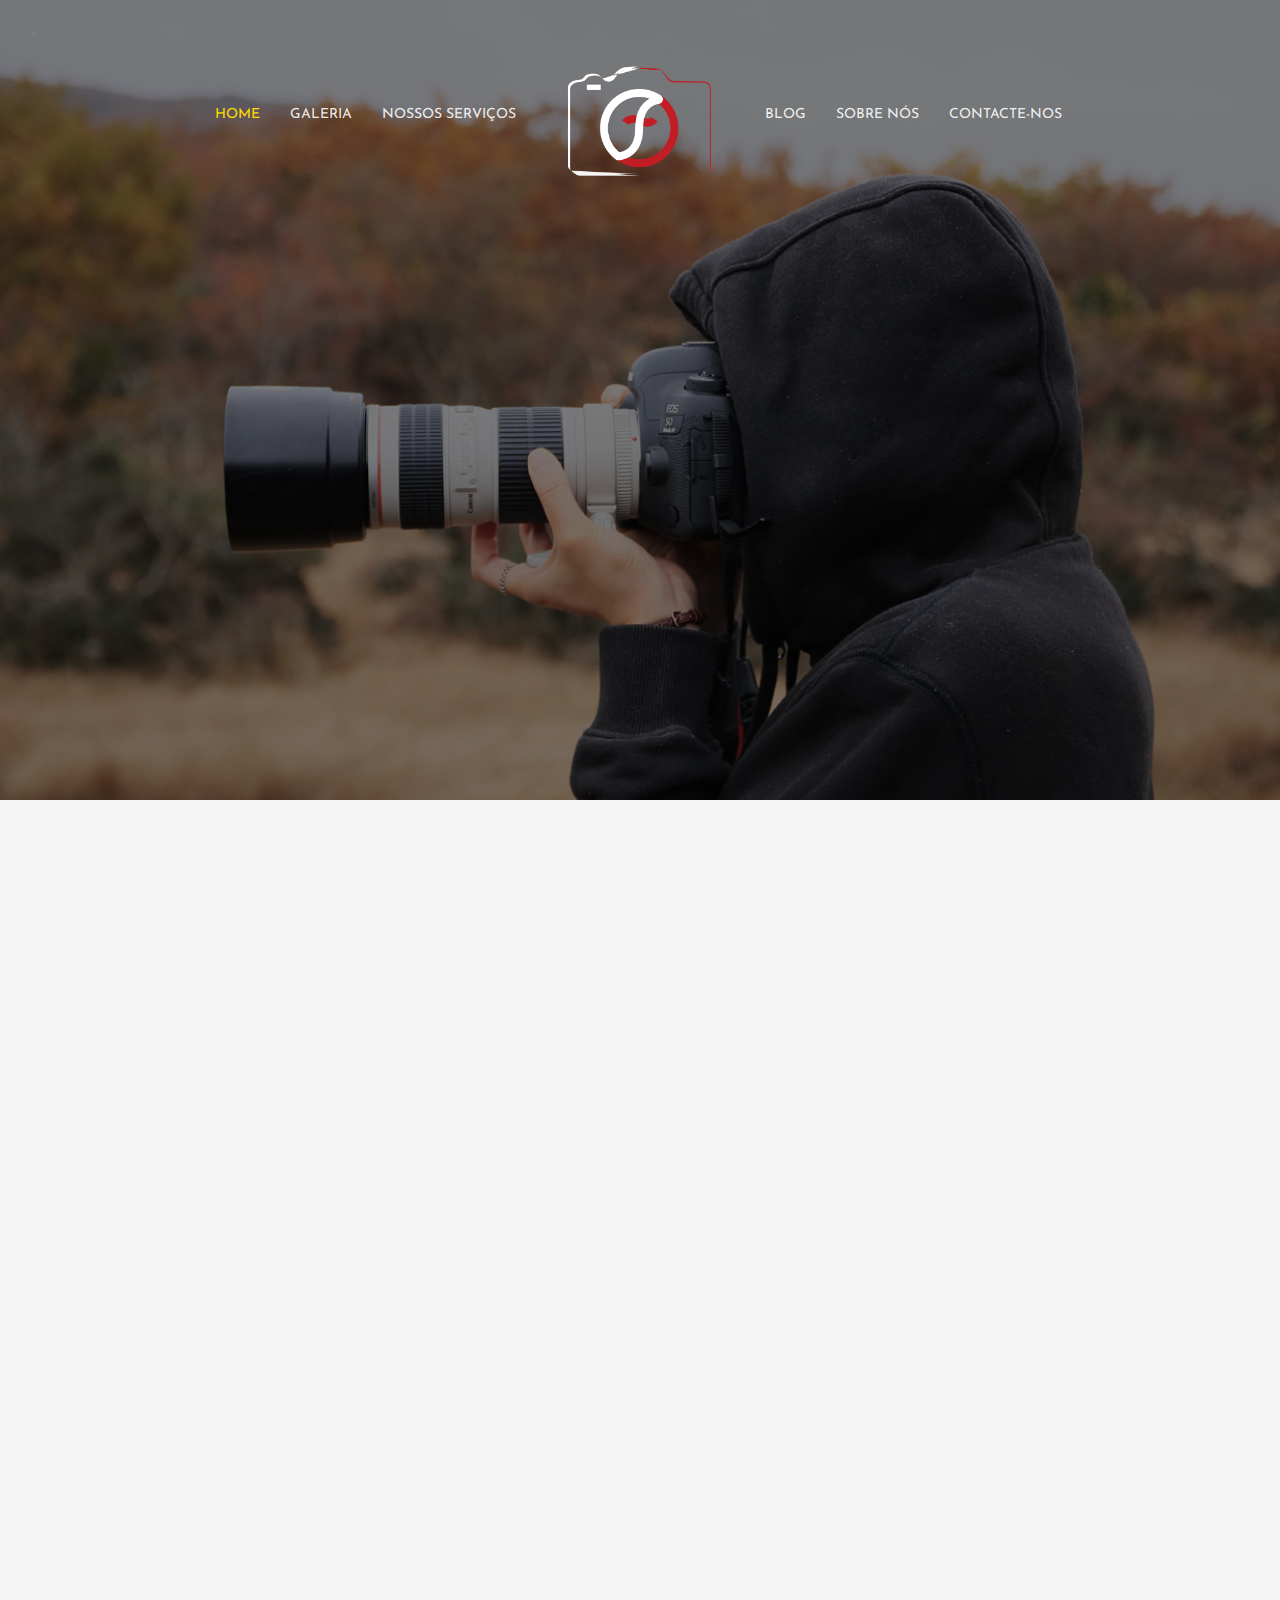
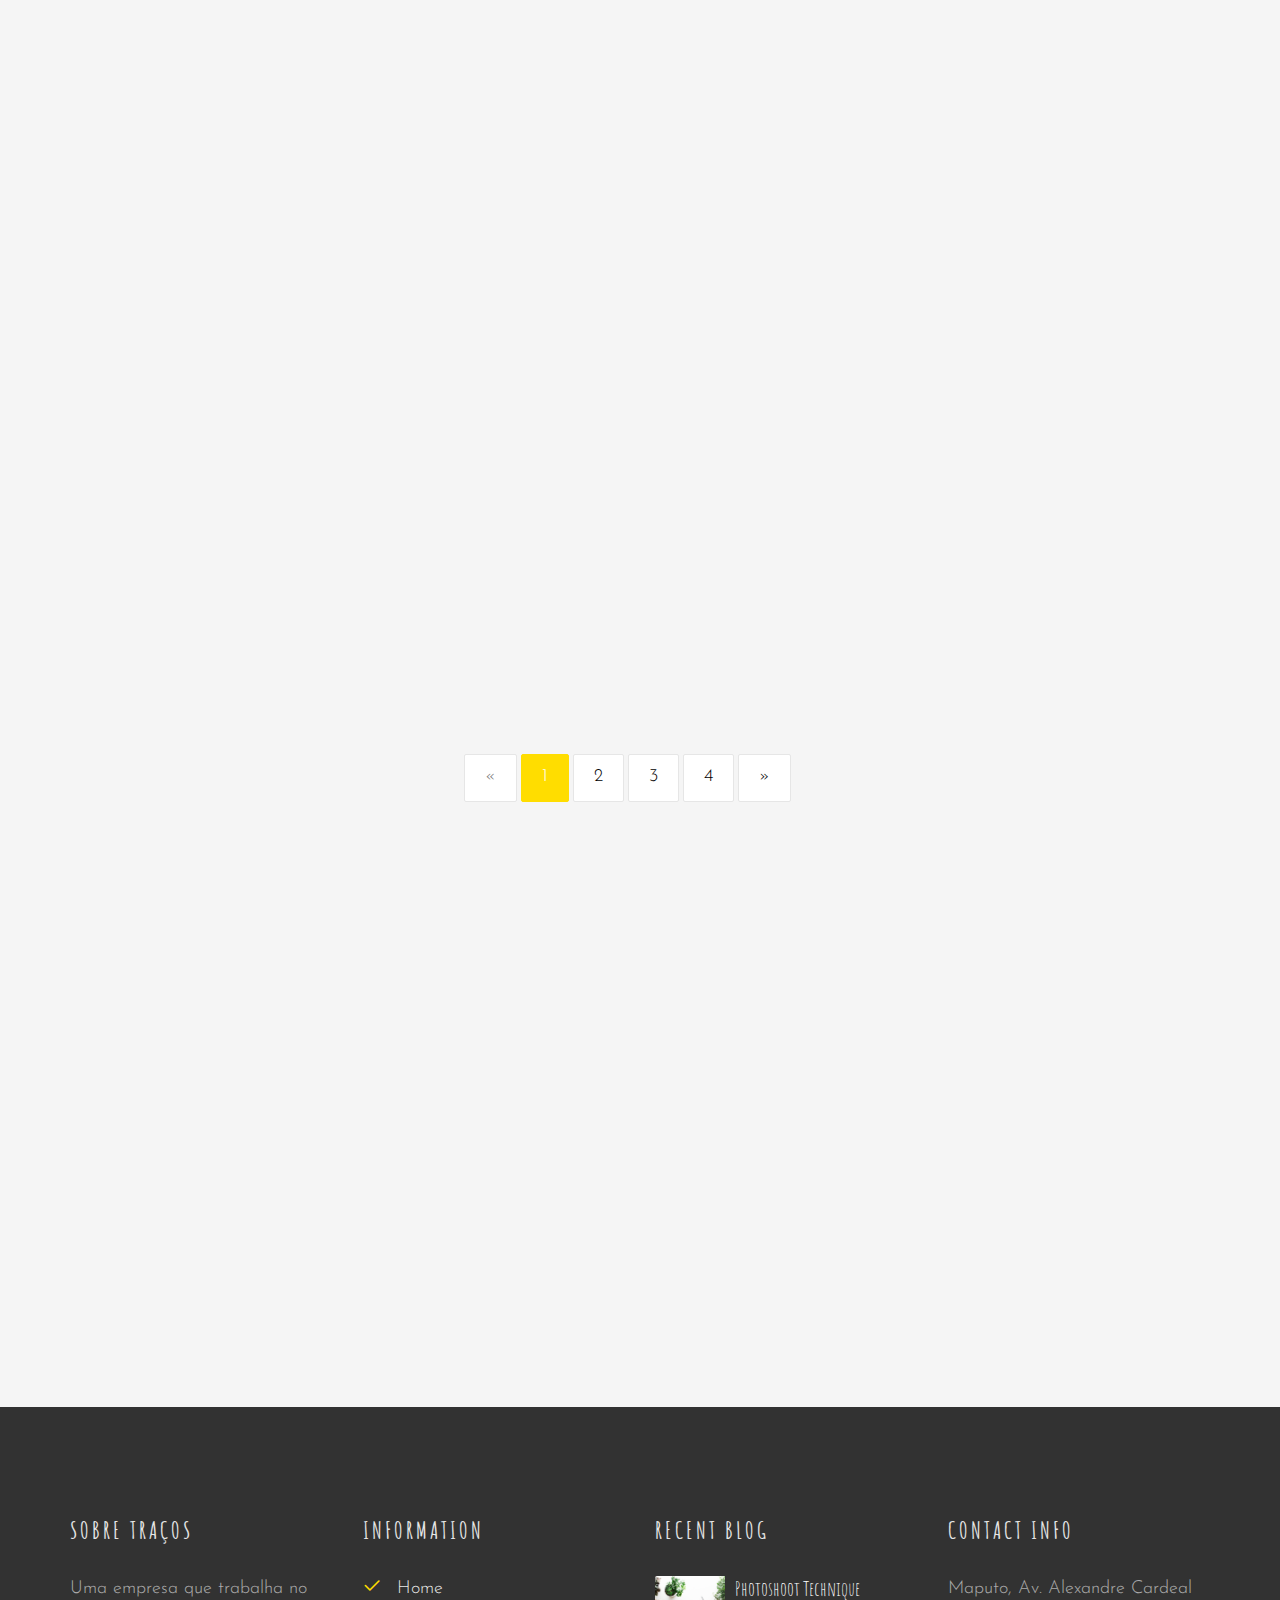
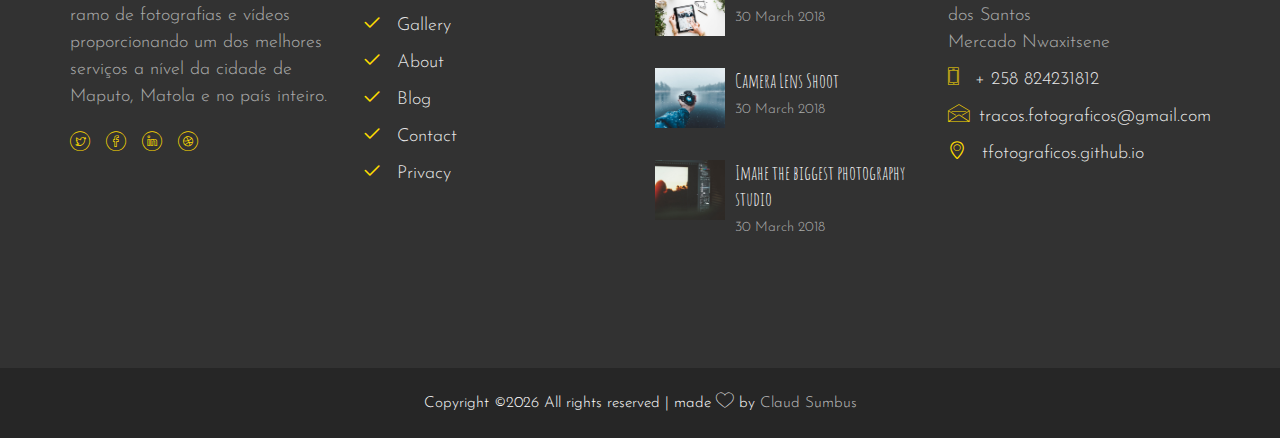
<file: gallery.html>
<!DOCTYPE HTML>
<html>
<head>
    <meta charset="utf-8">
    <meta http-equiv="X-UA-Compatible" content="IE=edge">
    <title>Traços Fotográficos - Serviços de Fotografia e Filmagem</title>
    <meta name="title" content="Traços Fotográficos - Serviços de Fotografia e Filmagem"/>

    <meta name="viewport" content="width=device-width, initial-scale=1">
    <meta name="description"
          content="Serviços de Fotografia, Filmagem, Venda de acessórios, fornecemos também serviços na área de
          Design Gráfico desde cartões de visitas convites de casamentos, banners entre outros serviços relacionados"/>
    <meta name="keywords"
          content="Serviços de Fotografia, Serviços de Fotografia e Filmagem, Traços Fotográficos, Serviços de
          Filmagem,tfotograficos, TFotograficos, Traços,Fotografias, Vídeos, Videos"/>
    <meta name="author" content="Claud Sumbus (Cláudio Raúl Sumburane)"/>

    <!-- Google -->
    <meta name="google-site-verification" content="zA7W6O-2OUJSk6LmDIThHg3sWF677e1y4leWEtyo048"/>

    <meta name="p:domain_verify" content="665689998f84695b27e0a1f0263d6000"/>

    <!-- Facebook and Twitter integration -->
    <meta property="og:title" content=""/>
    <meta property="og:image" content=""/>
    <meta property="og:url" content=""/>
    <meta property="og:site_name" content=""/>
    <meta property="og:description" content=""/>
    <meta name="twitter:title" content=""/>
    <meta name="twitter:image" content=""/>
    <meta name="twitter:url" content=""/>
    <meta name="twitter:card" content=""/>

    <link href="https://fonts.googleapis.com/css?family=Josefin+Sans:100,300,400,600,700" rel="stylesheet">
    <link href="https://fonts.googleapis.com/css?family=Amatic+SC:400,700" rel="stylesheet">

    <!-- Favicon-->
    <link rel="icon" href="images/favicon.png" type="image/png" sizes="16x16">

    <!-- Animate.css -->
    <link rel="stylesheet" href="css/animate.min.css">
    <!-- Icomoon Icon Fonts-->
    <link rel="stylesheet" href="css/icomoon.min.css">
    <!-- Bootstrap  -->
    <link rel="stylesheet" href="css/bootstrap.min.css">

    <!-- Magnific Popup -->
    <link rel="stylesheet" href="css/magnific-popup.min.css">

    <!-- Owl Carousel -->
    <link rel="stylesheet" href="css/owl.carousel.min.css">
    <link rel="stylesheet" href="css/owl.theme.default.min.css">

    <!-- Theme style  -->
    <link rel="stylesheet" href="css/styles.min.css">

    <!-- Modernizr JS -->
    <script src="js/modernizr-2.6.2.min.js"></script>
    <!-- FOR IE9 below -->
    <!--[if lt IE 9]>
    <script src="js/respond.min.js"></script>
    <![endif]-->


    <!-- Global site tag (gtag.js) - Google Analytics -->
    <script async src="https://www.googletagmanager.com/gtag/js?id=UA-130052234-1"></script>
    <script>
        window.dataLayer = window.dataLayer || [];

        function gtag() {
            dataLayer.push(arguments);
        }

        gtag('js', new Date());

        gtag('config', 'UA-130052234-1');
    </script>

</head>
<body>

<div class="colorlib-loader"></div>

<div id="page">
    <nav class="colorlib-nav" role="navigation">
        <div class="top-menu">x
            <div class="container">
                <div class="row">
                    <div class="col-md-2 col-md-push-5 text-center">
                        <div id="colorlib-logo">
                            <a href="index.html">
                                <img width="150px" height="150px" src="images/logo.png" alt="Traços Fotográficos Logo"
                                     title="Traços Fotográficos Logo">
                            </a>
                        </div>
                    </div>
                    <div class="col-md-5 col-md-pull-2 text-right menu-1">
                        <ul>
                            <li class="active"><a href="index.html">Home</a></li>
                            <li class="has-dropdown">
                                <a href="gallery.html">Galeria</a>
                            </li>
                            <li><a href="services.html">Nossos Serviços</a></li>
                        </ul>
                    </div>
                    <div class="col-md-5 text-left menu-1">
                        <ul>
                            <li><a href="blog.html">Blog</a></li>
                            <li><a href="about.html">Sobre nós</a></li>
                            <li><a href="contact.html">Contacte-nos</a></li>
                        </ul>
                    </div>
                </div>
            </div>
        </div>
    </nav>

    <section id="home" class="video-hero"
             style="height: 800px; background-image: url(images/cover_img_2.jpg);  background-size:cover; background-position: center center;background-attachment:fixed;"
             data-section="home">
        <div class="overlay"></div>
        <div class="display-t text-center">
            <div class="display-tc">
                <div class="container">
                    <div class="col-md-10 col-md-offset-1">
                        <div class="animate-box">
                            <h2>Galeria</h2>
                            <p class="breadcrumbs"><span><a href="index.html">Home</a></span> <span>Galeria</span></p>
                        </div>
                    </div>
                </div>
            </div>
        </div>
    </section>

    <div class="colorlib-gallery">
        <div class="container">
            <div class="row row-pb-md">
                <div class="col-md-3 no-gutters">
                    <a href="images/gallery-1.jpg" class="gallery-img image-popup-link animate-box"><img
                            class="img-responsive" src="images/gallery-1.jpg" alt="Imagem de Noivos de costas"
                            title="Imagem de Noivos de costas">
                        <div class="desc text-center">
                            <h2>Casamentos</h2>
                            <p class="category"><span>Eventos</span></p>
                        </div>
                    </a>
                    <a href="images/gallery-2.jpg" class="gallery-img image-popup-link animate-box"><img
                            class="img-responsive" src="images/gallery-2.jpg" alt="Claudio Sumburane e Sheila"
                            title="Claudio Sumburane e Sheila">
                        <div class="desc text-center">
                            <h2>Televisão</h2>
                            <p class="category"><span>Eventos</span></p>
                        </div>
                    </a>
                    <a href="images/gallery-9.jpg" class="gallery-img image-popup-link animate-box"><img
                            class="img-responsive" src="images/gallery-9.jpg" alt="Cartões de Visitas"
                            title="Cartões de visitas">
                        <div class="desc text-center">
                            <h2>Cartão de Vista</h2>
                            <p class="category"><span>Design</span></p>
                        </div>
                    </a>
                </div>

                <div class="col-md-3 no-gutters">
                    <a href="images/gallery-3.jpg" class="gallery-img image-popup-link animate-box"><img
                            class="img-responsive" src="images/gallery-3.jpg" alt="Noivos de frente mostrando o anel"
                            title="Noivos de frente mostrando o anel">
                        <div class="desc text-center">
                            <h2>Casamentos</h2>
                            <p class="category"><span>Eventos</span></p>
                        </div>
                    </a>
                    <a href="images/gallery-4.jpg" class="gallery-img image-popup-link animate-box"><img
                            class="img-responsive" src="images/gallery-4.jpg" alt="Um jovem e uma jovem"
                            title="Um jovem e uma jovem">
                        <div class="desc text-center">
                            <h2>Normal</h2>
                            <p class="category"><span>Sessão</span></p>
                        </div>
                    </a>
                    <a href="images/gallery-10.jpg" class="gallery-img image-popup-link animate-box"><img
                            class="img-responsive" src="images/gallery-10.jpg" alt="Helder Rafa" title="Helder Rafa">
                        <div class="desc text-center">
                            <h2>Cantor</h2>
                            <p class="category"><span>Herder</span></p>
                        </div>
                    </a>
                </div>

                <div class="col-md-3 no-gutters">
                    <a href="images/gallery-5.jpg" class="gallery-img image-popup-link animate-box"><img
                            class="img-responsive" src="images/gallery-5.jpg" alt="Fotografia de dua crianças"
                            title="Fotografia de dua crianças">
                        <div class="desc text-center">
                            <h2>Aniversários</h2>
                            <p class="category"><span>crianças</span></p>
                        </div>
                    </a>
                    <a href="images/gallery-6.jpg" class="gallery-img image-popup-link animate-box"><img
                            class="img-responsive" src="images/gallery-6.jpg" alt="Uma bela Jovem"
                            title="Uma bela Jovem">
                        <div class="desc text-center">
                            <h2>Normal</h2>
                            <p class="category"><span>Sessão</span></p>
                        </div>
                    </a>
                    <a href="images/gallery-11.jpg" class="gallery-img image-popup-link animate-box"><img
                            class="img-responsive" src="images/gallery-11.jpg" alt="Traços Cartão de vista"
                            title="Traços Cartão de vista">
                        <div class="desc text-center">
                            <h2>Cartão de visita</h2>
                            <p class="category"><span>Design</span></p>
                        </div>
                    </a>
                </div>

                <div class="col-md-3 no-gutters">
                    <a href="images/gallery-7.jpg" class="gallery-img image-popup-link animate-box"><img
                            class="img-responsive" src="images/gallery-7.jpg" alt="Uma bela noiva"
                            title="Uma bela noiva">
                        <div class="desc text-center">
                            <h2>Casamentos</h2>
                            <p class="category"><span>Evento</span></p>
                        </div>
                    </a>
                    <a href="images/gallery-8.jpg" class="gallery-img image-popup-link animate-box"><img
                            class="img-responsive" src="images/gallery-8.jpg" alt="Chefe Rogério" title="Chefe Rogério">
                        <div class="desc text-center">
                            <h2>Normal</h2>
                            <p class="category"><span>Sessão</span></p>
                        </div>
                    </a>
                    <a href="images/gallery-12.jpg" class="gallery-img image-popup-link animate-box"><img
                            class="img-responsive" src="images/gallery-12.jpg" alt="">
                        <div class="desc text-center">
                            <h2>Casamento</h2>
                            <p class="category"><span>Evento</span></p>
                        </div>
                    </a>
                </div>
            </div>
            <div class="row">
                <div class="col-md-12 text-center">
                    <ul class="pagination">
                        <li class="disabled"><a href="#">&laquo;</a></li>
                        <li class="active"><a href="#">1</a></li>
                        <li><a href="#">2</a></li>
                        <li><a href="#">3</a></li>
                        <li><a href="#">4</a></li>
                        <li><a href="#">&raquo;</a></li>
                    </ul>
                </div>
            </div>
        </div>
    </div>

    <div id="colorlib-instagram">
        <div class="row">
            <div class="col-md-12 col-md-offset-0 colorlib-heading text-center animate-box">
                <h2><i class="icon-instagram"></i> Instagram</h2>
            </div>
        </div>
        <div class="row">
            <div class="instagram-entry animate-box">
                <a href="#" class="instagram text-center" style="background-image: url(images/insta-1.jpg);">
                </a>
                <a href="#" class="instagram text-center" style="background-image: url(images/insta-2.jpg);">
                </a>
                <a href="#" class="instagram text-center" style="background-image: url(images/insta-3.jpg);">
                </a>
                <a href="#" class="instagram text-center" style="background-image: url(images/insta-4.jpg);">
                </a>
                <a href="#" class="instagram text-center" style="background-image: url(images/insta-5.jpg);">
                </a>
                <a href="#" class="instagram text-center" style="background-image: url(images/insta-6.jpg);">
                </a>
                <a href="#" class="instagram text-center" style="background-image: url(images/insta-7.jpg);">
                </a>
                <a href="#" class="instagram text-center" style="background-image: url(images/insta-8.jpg);">
                </a>
            </div>
        </div>
    </div>
    <footer id="colorlib-footer">
        <div class="container">
            <div class="row row-pb-md">
                <div class="col-md-3 colorlib-widget">
                    <h4>Sobre Traços</h4>
                    <p>Uma empresa que trabalha no ramo de fotografias e vídeos proporcionando um dos melhores serviços
                        a nível da cidade de Maputo, Matola e no país inteiro.</p>
                    <p>
                    <ul class="colorlib-social-icons">
                        <li><a href="#"><i class="icon-twitter"></i></a></li>
                        <li><a href="#"><i class="icon-facebook"></i></a></li>
                        <li><a href="#"><i class="icon-linkedin"></i></a></li>
                        <li><a href="#"><i class="icon-dribbble"></i></a></li>
                    </ul>
                    </p>
                </div>
                <div class="col-md-3 colorlib-widget">
                    <h4>Information</h4>
                    <p>
                    <ul class="colorlib-footer-links">
                        <li><a href="#"><i class="icon-check"></i> Home</a></li>
                        <li><a href="#"><i class="icon-check"></i> Gallery</a></li>
                        <li><a href="#"><i class="icon-check"></i> About</a></li>
                        <li><a href="#"><i class="icon-check"></i> Blog</a></li>
                        <li><a href="#"><i class="icon-check"></i> Contact</a></li>
                        <li><a href="#"><i class="icon-check"></i> Privacy</a></li>
                    </ul>
                    </p>
                </div>

                <div class="col-md-3 colorlib-widget">
                    <h4>Recent Blog</h4>
                    <div class="f-blog">
                        <a href="blog.html" class="blog-img" style="background-image: url(images/blog-1.jpg);">
                        </a>
                        <div class="desc">
                            <h2><a href="blog.html">Photoshoot Technique</a></h2>
                            <p class="admin"><span>30 March 2018</span></p>
                        </div>
                    </div>
                    <div class="f-blog">
                        <a href="blog.html" class="blog-img" style="background-image: url(images/blog-2.jpg);">
                        </a>
                        <div class="desc">
                            <h2><a href="blog.html">Camera Lens Shoot</a></h2>
                            <p class="admin"><span>30 March 2018</span></p>
                        </div>
                    </div>
                    <div class="f-blog">
                        <a href="blog.html" class="blog-img" style="background-image: url(images/blog-3.jpg);">
                        </a>
                        <div class="desc">
                            <h2><a href="blog.html">Imahe the biggest photography studio</a></h2>
                            <p class="admin"><span>30 March 2018</span></p>
                        </div>
                    </div>
                </div>

                <div class="col-md-3 colorlib-widget">
                    <h4>Contact Info</h4>
                    <ul class="colorlib-footer-links">
                        <li>Maputo, Av. Alexandre Cardeal dos Santos <br> Mercado Nwaxitsene</li>
                        <li><a href="tel://1234567920"><i class="icon-phone"></i> + 258 824231812</a></li>
                        <li><a href="mailto:tracos.fotograficos@gmail.com"><i class="icon-envelope"></i>tracos.fotograficos@gmail.com</a>
                        </li>
                        <li><a href="#"><i class="icon-location4"></i> tfotograficos.github.io</a></li>
                    </ul>
                </div>
            </div>
        </div>
        <div class="copy">
            <div class="container">
                <div class="row">
                    <div class="col-md-12 text-center">
                        <p>
                            <small class="block">
                                <!-- Link back to Colorlib can't be removed. Template is licensed under CC BY 3.0. -->
                                Copyright &copy;<script>document.write(new Date().getFullYear());</script>
                                All rights reserved | made <i class="icon-heart" aria-hidden="true"></i> by <a
                                    href="https://diucla.github.io" target="_blank">Claud Sumbus</a>
                                <!-- Link back to Colorlib can't be removed. Template is licensed under CC BY 3.0. -->
                            </small>
                            <br>
                        </p>
                    </div>
                </div>
            </div>
        </div>
    </footer>
</div>

<div class="gototop js-top">
    <a href="#" class="js-gotop"><i class="icon-arrow-up2"></i></a>
</div>

<!-- jQuery -->
<script src="js/jquery.min.js"></script>
<!-- jQuery Easing -->
<script src="js/jquery.easing.1.3.min.js"></script>
<!-- Bootstrap -->
<script src="js/bootstrap.min.js"></script>
<!-- Waypoints -->
<script src="js/jquery.waypoints.min.js"></script>
<!-- Stellar Parallax -->
<script src="js/jquery.stellar.min.js"></script>
<!-- YTPlayer -->
<script src="js/jquery.mb.YTPlayer.min.js"></script>
<!-- Owl carousel -->
<script src="js/owl.carousel.min.js"></script>
<!-- Magnific Popup -->
<script src="js/jquery.magnific-popup.min.js"></script>
<script src="js/magnific-popup-options.min.js"></script>
<!-- Main -->
<script src="js/main.min.js"></script>

</body>
</html>
</file>
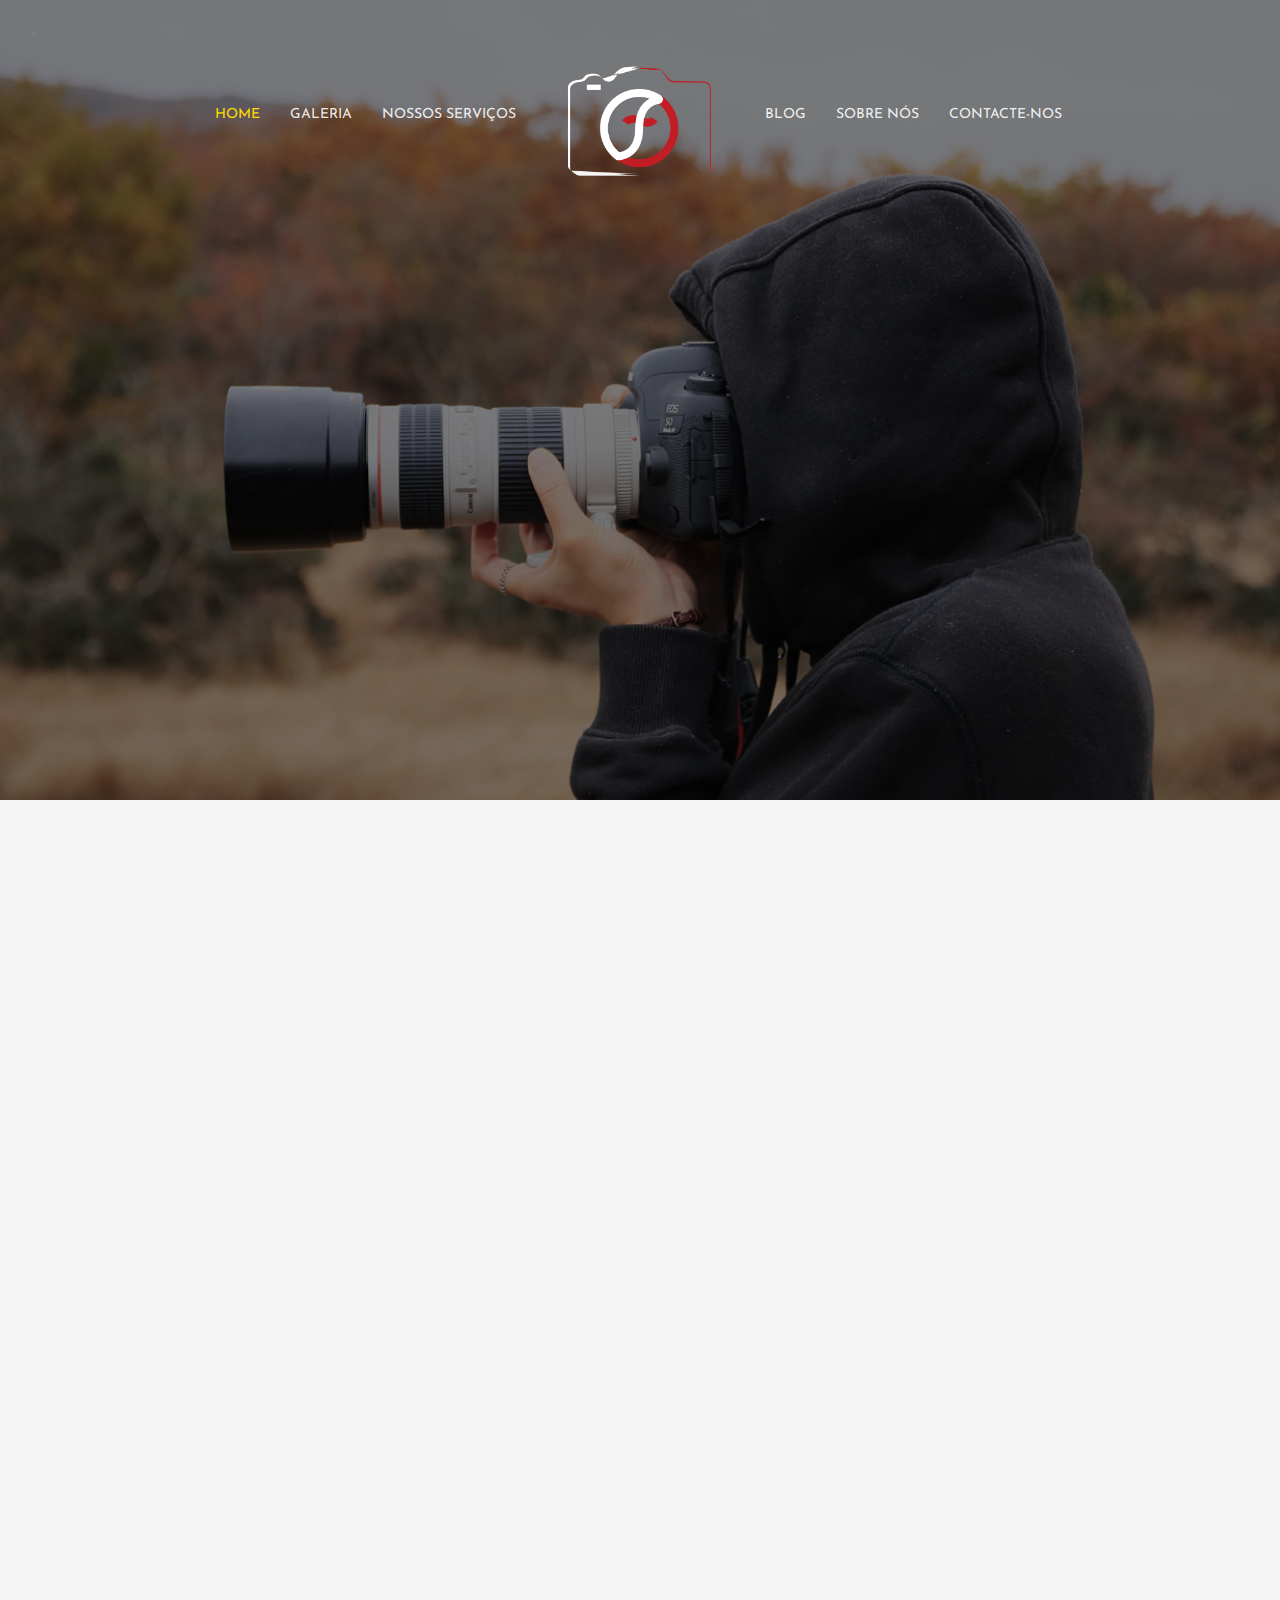
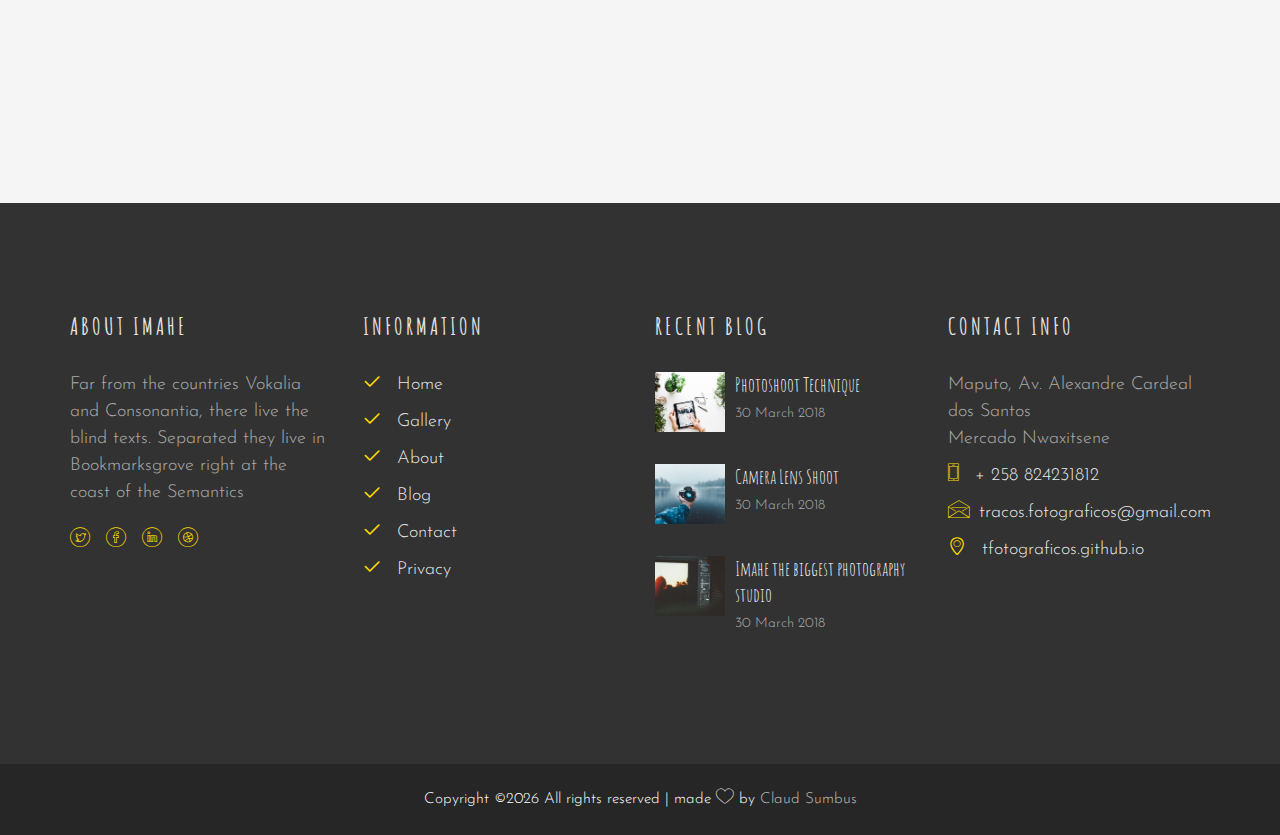
<file: services.html>
<!DOCTYPE HTML>
<html>
<head>
    <meta charset="utf-8">
    <meta http-equiv="X-UA-Compatible" content="IE=edge">
    <title>Traços Fotográficos - Serviços de Fotografia e Filmagem</title>
    <meta name="title" content="Traços Fotográficos - Serviços de Fotografia e Filmagem"/>

    <meta name="viewport" content="width=device-width, initial-scale=1">
    <meta name="description"
          content="Serviços de Fotografia, Filmagem, Venda de acessórios, fornecemos também serviços na área de
          Design Gráfico desde cartões de visitas convites de casamentos, banners entre outros serviços relacionados"/>
    <meta name="keywords"
          content="Serviços de Fotografia, Serviços de Fotografia e Filmagem, Traços Fotográficos, Serviços de
          Filmagem,tfotograficos, TFotograficos, Traços, Fotografias, Vídeos, Videos"/>
    <meta name="author" content="Claud Sumbus (Cláudio Raúl Sumburane)"/>

    <!-- Google -->
    <meta name="google-site-verification" content="zA7W6O-2OUJSk6LmDIThHg3sWF677e1y4leWEtyo048"/>

    <meta name="p:domain_verify" content="665689998f84695b27e0a1f0263d6000"/>


    <!-- Facebook and Twitter integration -->
    <meta property="og:title" content=""/>
    <meta property="og:image" content=""/>
    <meta property="og:url" content=""/>
    <meta property="og:site_name" content=""/>
    <meta property="og:description" content=""/>
    <meta name="twitter:title" content=""/>
    <meta name="twitter:image" content=""/>
    <meta name="twitter:url" content=""/>
    <meta name="twitter:card" content=""/>

    <link href="https://fonts.googleapis.com/css?family=Josefin+Sans:100,300,400,600,700" rel="stylesheet">
    <link href="https://fonts.googleapis.com/css?family=Amatic+SC:400,700" rel="stylesheet">

    <!-- Favicon-->
    <link rel="icon" href="images/favicon.png" type="image/png" sizes="16x16">

    <!-- Animate.css -->
    <link rel="stylesheet" href="css/animate.min.css">
    <!-- Icomoon Icon Fonts-->
    <link rel="stylesheet" href="css/icomoon.min.css">
    <!-- Bootstrap  -->
    <link rel="stylesheet" href="css/bootstrap.min.css">

    <!-- Magnific Popup -->
    <link rel="stylesheet" href="css/magnific-popup.min.css">

    <!-- Owl Carousel -->
    <link rel="stylesheet" href="css/owl.carousel.min.css">
    <link rel="stylesheet" href="css/owl.theme.default.min.css">

    <!-- Theme style  -->
    <link rel="stylesheet" href="css/styles.min.css">

    <!-- Modernizr JS -->
    <script src="js/modernizr-2.6.2.min.js"></script>
    <!-- FOR IE9 below -->
    <!--[if lt IE 9]>
    <script src="js/respond.min.js"></script>
    <![endif]-->


    <!-- Global site tag (gtag.js) - Google Analytics -->
    <script async src="https://www.googletagmanager.com/gtag/js?id=UA-130052234-1"></script>
    <script>
        window.dataLayer = window.dataLayer || [];

        function gtag() {
            dataLayer.push(arguments);
        }

        gtag('js', new Date());

        gtag('config', 'UA-130052234-1');
    </script>

</head>
<body>

<div class="colorlib-loader"></div>

<div id="page">
    <nav class="colorlib-nav" role="navigation">
        <div class="top-menu">x
            <div class="container">
                <div class="row">
                    <div class="col-md-2 col-md-push-5 text-center">
                        <div id="colorlib-logo">
                            <a href="index.html">
                                <img width="150px" height="150px" src="images/logo.png" alt="Traços Fotográficos Logo"
                                     title="Traços Fotográficos Logo">
                            </a>
                        </div>
                    </div>
                    <div class="col-md-5 col-md-pull-2 text-right menu-1">
                        <ul>
                            <li class="active"><a href="index.html">Home</a></li>
                            <li class="has-dropdown">
                                <a href="gallery.html">Galeria</a>
                            </li>
                            <li><a href="services.html">Nossos Serviços</a></li>
                        </ul>
                    </div>
                    <div class="col-md-5 text-left menu-1">
                        <ul>
                            <li><a href="blog.html">Blog</a></li>
                            <li><a href="about.html">Sobre nós</a></li>
                            <li><a href="contact.html">Contacte-nos</a></li>
                        </ul>
                    </div>
                </div>
            </div>
        </div>
    </nav>

    <section id="home" class="video-hero"
             style="height: 800px; background-image: url(images/cover_img_2.jpg);  background-size:cover; background-position: center center;background-attachment:fixed;"
             data-section="home">
        <div class="overlay"></div>
        <div class="display-t text-center">
            <div class="display-tc">
                <div class="container">
                    <div class="col-md-10 col-md-offset-1">
                        <div class="animate-box">
                            <h2>Nossos Serviços</h2>
                            <p class="breadcrumbs"><span><a href="index.html">Home</a></span> <span>Serviços</span></p>
                        </div>
                    </div>
                </div>
            </div>
        </div>
    </section>

    <div id="colorlib-services">
        <div class="container">
            <div class="row">
                <div class="col-md-4 text-center animate-box">
                    <div class="services">
							<span class="icon">
								<i class="icon-camera4"></i>
							</span>
                        <div class="desc">
                            <h3>Fotografia</h3>
                            <p>Fazemos Fotografias para todo tipo de eventos, fazemos também fotos para anexar em
                                documentos</p>
                        </div>
                    </div>
                </div>
                <div class="col-md-4 text-center animate-box">
                    <div class="services">
							<span class="icon">
								<i class="icon-image2"></i>
							</span>
                        <div class="desc">
                            <h3>Design Gráfico</h3>
                            <p>Fazemos desenhos de cartões de visitas convites, desenho de embalagens e muito mais</p>
                        </div>
                    </div>
                </div>
                <div class="col-md-4 text-center animate-box">
                    <div class="services">
							<span class="icon">
								<i class="icon-video3"></i>
							</span>
                        <div class="desc">
                            <h3>Filmagem</h3>
                            <p>Fazemos Filmagens de eventos como, casamentos, baptismos, aniversários entre outros.</p>
                        </div>
                    </div>
                </div>
            </div>
        </div>
    </div>

    <div id="colorlib-instagram">
        <div class="row">
            <div class="col-md-12 col-md-offset-0 colorlib-heading text-center animate-box">
                <h2><i class="icon-instagram"></i> Instagram</h2>
            </div>
        </div>
        <div class="row">
            <div class="instagram-entry animate-box">
                <a href="#" class="instagram text-center" style="background-image: url(images/insta-1.jpg);">
                </a>
                <a href="#" class="instagram text-center" style="background-image: url(images/insta-2.jpg);">
                </a>
                <a href="#" class="instagram text-center" style="background-image: url(images/insta-3.jpg);">
                </a>
                <a href="#" class="instagram text-center" style="background-image: url(images/insta-4.jpg);">
                </a>
                <a href="#" class="instagram text-center" style="background-image: url(images/insta-5.jpg);">
                </a>
                <a href="#" class="instagram text-center" style="background-image: url(images/insta-6.jpg);">
                </a>
                <a href="#" class="instagram text-center" style="background-image: url(images/insta-7.jpg);">
                </a>
                <a href="#" class="instagram text-center" style="background-image: url(images/insta-8.jpg);">
                </a>
            </div>
        </div>
    </div>
    <footer id="colorlib-footer">
        <div class="container">
            <div class="row row-pb-md">
                <div class="col-md-3 colorlib-widget">
                    <h4>About Imahe</h4>
                    <p>Far from the countries Vokalia and Consonantia, there live the blind texts. Separated they live
                        in Bookmarksgrove right at the coast of the Semantics</p>
                    <p>
                    <ul class="colorlib-social-icons">
                        <li><a href="#"><i class="icon-twitter"></i></a></li>
                        <li><a href="#"><i class="icon-facebook"></i></a></li>
                        <li><a href="#"><i class="icon-linkedin"></i></a></li>
                        <li><a href="#"><i class="icon-dribbble"></i></a></li>
                    </ul>
                    </p>
                </div>
                <div class="col-md-3 colorlib-widget">
                    <h4>Information</h4>
                    <p>
                    <ul class="colorlib-footer-links">
                        <li><a href="#"><i class="icon-check"></i> Home</a></li>
                        <li><a href="#"><i class="icon-check"></i> Gallery</a></li>
                        <li><a href="#"><i class="icon-check"></i> About</a></li>
                        <li><a href="#"><i class="icon-check"></i> Blog</a></li>
                        <li><a href="#"><i class="icon-check"></i> Contact</a></li>
                        <li><a href="#"><i class="icon-check"></i> Privacy</a></li>
                    </ul>
                    </p>
                </div>

                <div class="col-md-3 colorlib-widget">
                    <h4>Recent Blog</h4>
                    <div class="f-blog">
                        <a href="blog.html" class="blog-img" style="background-image: url(images/blog-1.jpg);">
                        </a>
                        <div class="desc">
                            <h2><a href="blog.html">Photoshoot Technique</a></h2>
                            <p class="admin"><span>30 March 2018</span></p>
                        </div>
                    </div>
                    <div class="f-blog">
                        <a href="blog.html" class="blog-img" style="background-image: url(images/blog-2.jpg);">
                        </a>
                        <div class="desc">
                            <h2><a href="blog.html">Camera Lens Shoot</a></h2>
                            <p class="admin"><span>30 March 2018</span></p>
                        </div>
                    </div>
                    <div class="f-blog">
                        <a href="blog.html" class="blog-img" style="background-image: url(images/blog-3.jpg);">
                        </a>
                        <div class="desc">
                            <h2><a href="blog.html">Imahe the biggest photography studio</a></h2>
                            <p class="admin"><span>30 March 2018</span></p>
                        </div>
                    </div>
                </div>

                <div class="col-md-3 colorlib-widget">
                    <h4>Contact Info</h4>
                    <ul class="colorlib-footer-links">
                        <li>Maputo, Av. Alexandre Cardeal dos Santos <br> Mercado Nwaxitsene</li>
                        <li><a href="tel://1234567920"><i class="icon-phone"></i> + 258 824231812</a></li>
                        <li><a href="mailto:tracos.fotograficos@gmail.com"><i class="icon-envelope"></i>tracos.fotograficos@gmail.com</a>
                        </li>
                        <li><a href="#"><i class="icon-location4"></i> tfotograficos.github.io</a></li>
                    </ul>
                </div>
            </div>
        </div>
        <div class="copy">
            <div class="container">
                <div class="row">
                    <div class="col-md-12 text-center">
                        <p>
                            <small class="block">
                                <!-- Link back to Colorlib can't be removed. Template is licensed under CC BY 3.0. -->
                                Copyright &copy;<script>document.write(new Date().getFullYear());</script>
                                All rights reserved | made <i class="icon-heart" aria-hidden="true"></i> by <a
                                    href="https://diucla.github.io" target="_blank">Claud Sumbus</a>
                                <!-- Link back to Colorlib can't be removed. Template is licensed under CC BY 3.0. -->
                            </small>
                            <br>
                        </p>
                    </div>
                </div>
            </div>
        </div>
    </footer>
</div>

<div class="gototop js-top">
    <a href="#" class="js-gotop"><i class="icon-arrow-up2"></i></a>
</div>

<!-- jQuery -->
<script src="js/jquery.min.js"></script>
<!-- jQuery Easing -->
<script src="js/jquery.easing.1.3.min.js"></script>
<!-- Bootstrap -->
<script src="js/bootstrap.min.js"></script>
<!-- Waypoints -->
<script src="js/jquery.waypoints.min.js"></script>
<!-- Stellar Parallax -->
<script src="js/jquery.stellar.min.js"></script>
<!-- YTPlayer -->
<script src="js/jquery.mb.YTPlayer.min.js"></script>
<!-- Owl carousel -->
<script src="js/owl.carousel.min.js"></script>
<!-- Magnific Popup -->
<script src="js/jquery.magnific-popup.min.js"></script>
<script src="js/magnific-popup-options.min.js"></script>
<!-- Main -->
<script src="js/main.min.js"></script>

</body>
</html>
</file>
<file: css/styles.min.css>
.video-hero .display-tc .holder,body{font-family:"Josefin Sans",Arial,sans-serif}#page,a{-webkit-transition:.5s;-o-transition:.5s}@font-face{font-family:icomoon;src:url(../fonts/icomoon/icomoon.eot?srf3rx);src:url(../fonts/icomoon/icomoon.eot?srf3rx#iefix) format("embedded-opentype"),url(../fonts/icomoon/icomoon.ttf?srf3rx) format("truetype"),url(../fonts/icomoon/icomoon.woff?srf3rx) format("woff"),url(../fonts/icomoon/icomoon.svg?srf3rx#icomoon) format("svg");font-weight:400;font-style:normal}body{font-weight:300;font-size:18px;line-height:1.5;color:gray;background:#f5f5f5}#page{position:relative;overflow-x:hidden;width:100%;height:100%;transition:.5s}.offcanvas #page{overflow:hidden;position:absolute}.offcanvas #page:after{-webkit-transition:2s;-o-transition:2s;transition:2s;position:absolute;top:0;right:0;bottom:0;left:0;z-index:101;background:rgba(0,0,0,.7);content:""}a{color:#FD0;transition:.5s}a:active,a:focus,a:hover{color:#FD0;outline:0;text-decoration:none}p{margin-bottom:20px}figure,h1,h2,h3,h4,h5,h6{color:#000;font-family:"Amatic SC",cursive;font-weight:400;margin:0 0 20px;line-height:1.3}::-webkit-selection{color:#fff;background:#FD0}::-moz-selection{color:#fff;background:#FD0}::selection{color:#fff;background:#FD0}.about-flex-img,.blog-img,.colorlib-about-img,.colorlib-video,.gallery-img,.instagram,.services-img,.staff-img{background-size:cover;background-position:center center;background-repeat:no-repeat;position:relative}.colorlib-nav{position:absolute;top:0;left:0;right:0;z-index:9;margin:0 auto}.colorlib-nav .top-menu{padding:20px 30px}@media screen and (max-width:768px){.colorlib-nav{margin:0}.colorlib-nav .top-menu{padding:28px 1em}}.colorlib-nav #colorlib-logo{font-size:24px;margin:0;padding:0;text-transform:uppercase;font-weight:700}.colorlib-nav #colorlib-logo a{position:relative;color:#fff}.colorlib-nav #colorlib-logo a i{color:#fff;display:block;font-size:60px;font-weight:400;margin-bottom:10px}.colorlib-nav .menu-1{margin-top:3em}@media screen and (max-width:768px){.colorlib-nav .menu-1{display:none}}.colorlib-nav ul{padding:0;margin:0}.colorlib-nav ul li{padding:8px 0;margin:0;list-style:none;display:inline;font-weight:400;text-transform:uppercase}.colorlib-nav ul li a{position:relative;font-size:14px;padding:20px 12px;color:rgba(255,255,255,.9);-webkit-transition:.5s;-o-transition:.5s;transition:.5s}.colorlib-nav ul li a:hover{color:#FD0}.colorlib-nav ul li.has-dropdown{position:relative}.colorlib-nav ul li.has-dropdown .dropdown{width:140px;-webkit-box-shadow:0 14px 33px -9px rgba(0,0,0,.75);-moz-box-shadow:0 14px 33px -9px rgba(0,0,0,.75);box-shadow:0 14px 33px -9px rgba(0,0,0,.75);z-index:1002;visibility:hidden;opacity:0;position:absolute;top:40px;left:0;text-align:left;background:#000;padding:20px;-webkit-border-radius:4px;-moz-border-radius:4px;-ms-border-radius:4px;border-radius:4px;-webkit-transition:0s;-o-transition:0s;transition:0s}.colorlib-nav ul li.has-dropdown .dropdown:before{bottom:100%;left:40px;border:solid transparent;content:" ";height:0;width:0;position:absolute;pointer-events:none;border-bottom-color:#000;border-width:8px;margin-left:-8px}.colorlib-nav ul li.has-dropdown .dropdown li{display:block;margin-bottom:0}.colorlib-nav ul li.has-dropdown .dropdown li:last-child{margin-bottom:0}.colorlib-nav ul li.has-dropdown .dropdown li a{padding:2px 0;display:block;color:#999;line-height:1.2;text-transform:none;font-size:13px;letter-spacing:0}.colorlib-nav ul li.has-dropdown .dropdown li a:hover{color:#fff}.colorlib-nav ul li.has-dropdown:focus a,.colorlib-nav ul li.has-dropdown:hover a{color:#FD0}.colorlib-nav ul li.btn-cta a{color:#fff;background:#fd0;padding:10px 15px;-webkit-border-radius:100px;-moz-border-radius:100px;-ms-border-radius:100px;border-radius:100px;-webkit-transition:.3s;-o-transition:.3s;transition:.3s}.colorlib-nav ul li.btn-cta a:hover{-webkit-box-shadow:0 14px 20px -9px rgba(0,0,0,.75);-moz-box-shadow:0 14px 20px -9px rgba(0,0,0,.75);-ms-box-shadow:0 14px 20px -9px rgba(0,0,0,.75);-o-box-shadow:0 14px 20px -9px rgba(0,0,0,.75);box-shadow:0 14px 20px -9px rgba(0,0,0,.75)}.colorlib-nav ul li.active>a{color:#FD0!important;position:relative}.colorlib-nav ul li.active>a:after{opacity:1;-webkit-transform:translate3d(0,0,0);transform:translate3d(0,0,0)}.colorlib-video{overflow:hidden;position:relative;height:400px}.colorlib-video a{z-index:1001;position:absolute;top:50%;left:50%;margin-top:-45px;margin-left:-45px;width:90px;height:90px;display:table;text-align:center;background:#fff;-webkit-box-shadow:0 14px 30px -15px rgba(0,0,0,.75);-moz-box-shadow:0 14px 30px -15px rgba(0,0,0,.75);-ms-box-shadow:0 14px 30px -15px rgba(0,0,0,.75);-o-box-shadow:0 14px 30px -15px rgba(0,0,0,.75);box-shadow:0 14px 30px -15px rgba(0,0,0,.75);-webkit-border-radius:50%;-moz-border-radius:50%;-ms-border-radius:50%;border-radius:50%}.colorlib-video a i{text-align:center;display:table-cell;vertical-align:middle;font-size:40px;color:#FD0}.colorlib-video .overlay{position:absolute;top:0;left:0;right:0;bottom:0;background:rgba(0,0,0,.3);-webkit-transition:.5s;-o-transition:.5s;transition:.5s}.colorlib-video:hover .overlay{background:rgba(0,0,0,.7)}.colorlib-video:hover a{-webkit-transform:scale(1.1);-moz-transform:scale(1.1);-ms-transform:scale(1.1);-o-transform:scale(1.1);transform:scale(1.1)}.video-hero{background-size:cover;position:relative;background-repeat:no-repeat;z-index:0}.video-hero .overlay{position:absolute;top:0;bottom:0;left:0;right:0;opacity:.5;background:#000;z-index:-1}.gallery-img:focus:after,.gallery-img:hover:after,.gototop{opacity:0}.video-hero .display-t{display:table;height:800px;width:100%;position:relative;z-index:2}@media screen and (max-width:768px){.video-hero{heifght:inherit;padding:3em 0}.video-hero .display-t{height:600px}}.video-hero .display-tc{display:table-cell;vertical-align:middle}.video-hero .display-tc .holder{color:#fff;font-size:18px;text-transform:uppercase;letter-spacing:10px}.video-hero .display-tc .holder span{position:relative}.video-hero .display-tc .holder span:after,.video-hero .display-tc .holder span:before{position:absolute;top:49%;width:100px;height:2px;background:#fff;content:''}.video-hero .display-tc .holder span:before{left:-110px}.video-hero .display-tc .holder span:after{right:-110px}.video-hero .display-tc h2{color:#fff;font-size:80px;margin-bottom:20px;text-transform:uppercase}.video-hero .display-tc h2 strong{font-weight:700}@media screen and (max-width:768px){.video-hero .display-tc .holder{letter-spacing:2px}.video-hero .display-tc .holder span{position:relative}.video-hero .display-tc .holder span:after,.video-hero .display-tc .holder span:before{width:50px;height:2px}.video-hero .display-tc .holder span:before{left:-60px}.video-hero .display-tc .holder span:after{right:-60px}.video-hero .display-tc h2{font-size:60px}.services-img{margin-bottom:20px}}.video-hero .display-tc p{color:#fff;font-weight:400;font-size:20px;letter-spacing:10px}.video-hero .display-tc p.breadcrumbs{letter-spacing:5px}.video-hero .display-tc .btn-custom{letter-spacing:5px;color:#000!important}#colorlib-about,#colorlib-contact,#colorlib-instagram,#colorlib-services,.colorlib-blog,.colorlib-gallery{padding:7em 0;clear:both}.services-img{height:320px;display:block}.services-desc{padding:0 1em}@media screen and (max-width:768px){.services-desc{padding:0}}.services-desc ul li{list-style:none;margin-bottom:10px}.services{margin-bottom:30px;position:relative;background:#fff;padding:20px;z-index:0}.services .icon{position:relative;margin-bottom:15px;display:inline-block}.services .icon:before{position:absolute;bottom:10px;left:-10px;right:0;width:24px;height:24px;content:'';background:#FD0;z-index:-1;-webkit-border-radius:50%;-moz-border-radius:50%;-ms-border-radius:50%;border-radius:50%}.services .icon i{font-size:50px;color:#000;z-index:1}.services .desc h3{font-size:24px;font-weight:700;text-transform:uppercase}.colorlib-about-flex .about-desc h2,.gallery-img:focus .desc h2,.gallery-img:hover .desc h2{font-size:40px}.colorlib-about-flex{display:-webkit-box;display:-moz-box;display:-ms-flexbox;display:-webkit-flex;display:flex;-ms-flex-wrap:wrap;flex-wrap:wrap;-webkit-flex-wrap:wrap;-moz-flex-wrap:wrap;width:100%}.colorlib-about-flex .col-half{width:50%;display:inline-block;padding:4em 2em}@media screen and (max-width:768px){.colorlib-about-flex .col-half{width:100%;padding:1em}.colorlib-about-flex .col-half.about-flex-img{height:300px}}.colorlib-about-flex .about-desc{background:#fff;padding:3em}@media screen and (max-width:768px){.colorlib-about-flex .about-desc{padding:2em}}.gallery-img{display:block;position:relative;width:100%;z-index:0;overflow:hidden}.gallery-img .desc,.gallery-img:before{position:absolute;bottom:0;right:0;left:0}.gallery-img .desc{top:40%;z-index:1}.gallery-img .desc h2{color:#fff;text-transform:uppercase;-webkit-transition:.3s;-o-transition:.3s;transition:.3s}.gallery-img .desc .category span{padding:5px 10px;background:rgba(0,0,0,.2);color:rgba(255,255,255,.7);-webkit-border-radius:30px;-moz-border-radius:30px;-ms-border-radius:30px;border-radius:30px}.gallery-img:before{top:0;content:'';background:rgba(0,0,0,.4);z-index:0;-webkit-transition:.3s;-o-transition:.3s;transition:.3s}.btn-outline,.gallery-img img{-webkit-transition:.3s;-o-transition:.3s}.gallery-img img{display:block;position:relative;-webkit-transform:scale(1);-moz-transform:scale(1);-ms-transform:scale(1);-o-transform:scale(1);transform:scale(1);z-index:-1;transition:.3s}.gallery-img:focus .desc,.gallery-img:hover .desc{z-index:1}.gallery-img:focus img,.gallery-img:hover img{-webkit-transform:scale(1.1);-moz-transform:scale(1.1);-ms-transform:scale(1.1);-o-transform:scale(1.1);transform:scale(1.1);z-index:1;-webkit-box-shadow:0 0 46px 1px rgba(0,0,0,.28);-moz-box-shadow:0 0 46px 1px rgba(0,0,0,.28);box-shadow:0 0 46px 1px rgba(0,0,0,.28)}.content-wrap{padding-right:1em}.pagination li{margin:2px}.pagination li a{background:#fff;color:#000;border:1px solid #e6e6e6;-webkit-border-radius:0;-moz-border-radius:0;-ms-border-radius:0;border-radius:0;margin:2px}.pagination li a:focus,.pagination li a:hover,.pagination li.active a:focus,.pagination li.active a:hover{background:#FD0;color:#fff;border:1px solid #FD0}.pagination li a:first-child{border:1px solid #e6e6e6;-webkit-border-radius:2px;-moz-border-radius:2px;-ms-border-radius:2px;border-radius:2px}@media screen and (max-width:768px){.content-wrap{padding-right:0}.pagination li a{padding:7px 15px}}.pagination li.active a{background:#FD0;border:1px solid #FD0}.article-entry .admin p span a,.article-entry .desc h2 a{color:#000}.no-gutters{margin:0!important;padding:0!important}.article-entry{background:#fafafa}.article-entry .blog-img{height:250px;display:block;position:relative}@media screen and (max-width:768px){.article-entry .blog-img{height:400px}}@media screen and (max-width:480px){.article-entry .blog-img{height:270px}}.article-entry .desc{padding:2em 2em 0;margin-bottom:20px;position:relative}.article-entry .desc h2{font-size:28px}.article-entry .admin{border-top:1px solid #ebebeb;padding:2em}.article-entry .admin p{margin-bottom:0;font-size:14px}.article-entry .admin p span{margin-right:15px}.article-entry .admin p span a i{color:gray}.f-blog{position:relative;padding-left:80px;margin-bottom:40px}.f-blog .blog-img{position:absolute;top:0;left:0;display:block;width:70px;height:60px;float:left}.f-blog .desc h2{font-size:20px;margin-bottom:5px}.f-blog .desc h2 a{color:#fff}.f-blog .desc .admin{font-size:14px}.staff-entry{display:block;margin-bottom:20px;z-index:0}.staff-entry .staff-img{width:150px;height:150px;display:block;margin:0 auto;-webkit-border-radius:50%;-moz-border-radius:50%;-ms-border-radius:50%;border-radius:50%;z-index:1}.staff-entry .desc{z-index:-1;padding:3em 1.5em 1.5em;margin-top:-2em;background:#fff}.staff-entry .desc h3{font-size:24px;margin-bottom:10px}.staff-entry .desc span{display:block;margin-bottom:20px}.staff-entry .colorlib-social-icons li{margin-left:0}.staff-entry .colorlib-social-icons li a{padding:0}.contact-info-wrap-flex{display:-webkit-box;display:-moz-box;display:-ms-flexbox;display:-webkit-flex;display:flex;-ms-flex-wrap:wrap;flex-wrap:wrap;-webkit-flex-wrap:wrap;-moz-flex-wrap:wrap;width:100%;margin-bottom:3em}.contact-info-wrap-flex .con-info{width:100%;padding:1.5em;background:#fff;margin-bottom:30px}@media screen and (max-width:768px){.contact-info-wrap-flex .con-info{width:100%;margin:4px!important}}.contact-info-wrap-flex p{margin-bottom:0;color:#000}.contact-info-wrap-flex p span i{color:#FD0}.contact-info-wrap-flex p a{color:#000}.form-control{-webkit-box-shadow:none;-moz-box-shadow:none;-ms-box-shadow:none;-o-box-shadow:none;box-shadow:none;border:1px solid #f0f0f0;font-size:16px!important;font-weight:300;background:#fff;-webkit-border-radius:0;-moz-border-radius:0;-ms-border-radius:0;border-radius:0}.form-control:active,.form-control:focus{background:#fff;-webkit-box-shadow:none;box-shadow:none;border:1px solid #e6e6e6}input[type=text]{height:50px}.form-group{margin-bottom:30px}@media screen and (max-width:768px){.form-group #fname{margin-bottom:30px}}.form-group label{font-weight:400}#colorlib-footer h4,.colorlib-heading h2,.form-group .btn-modify{text-transform:uppercase;font-weight:700}.form-group .btn-modify{letter-spacing:1px;font-size:13px;padding:10px 15px}.colorlib-social-icons{margin:0;padding:0}.colorlib-social-icons li{margin:0;padding:0;list-style:none;display:-moz-inline-stack;display:inline-block;zoom:1}.colorlib-social-icons li a{display:-moz-inline-stack;display:inline-block;zoom:1;color:#FD0;padding-left:10px;padding-right:10px}.colorlib-social-icons li a i{font-size:20px}.colorlib-heading{margin-bottom:5em}.colorlib-heading h2{font-size:50px;margin-bottom:30px;position:relative}#colorlib-instagram{padding-bottom:0}#colorlib-instagram .colorlib-heading{margin-bottom:2em}.instagram-entry{width:100%;display:block}.instagram-entry .instagram{width:12.5%;float:left;height:200px}@media screen and (max-width:768px){.colorlib-heading h2{font-size:30px}.instagram-entry .instagram{width:25%}}@media screen and (max-width:480px){.instagram-entry .instagram{width:50%}}#colorlib-footer{background:#323232;color:rgba(255,255,255,.6)!important;padding-top:6em}@media screen and (max-width:768px){#colorlib-footer .colorlib-widget{margin-bottom:40px;width:100%;float:left}}#colorlib-footer .colorlib-footer-links{padding:0;margin:0}@media screen and (max-width:768px){#colorlib-footer .colorlib-footer-links{margin-bottom:30px}}#colorlib-footer .colorlib-footer-links li{padding:0;margin:0 0 10px;list-style:none;display:block}#colorlib-footer .colorlib-footer-links li span{display:block;font-size:13px}#colorlib-footer .colorlib-footer-links li a{color:rgba(255,255,255,.9);text-decoration:none}#colorlib-footer .colorlib-footer-links li a i{padding-right:10px;color:#FD0}#colorlib-footer .colorlib-social-icons li a{padding-left:10px;padding-right:10px}#colorlib-footer .colorlib-social-icons li a:first-child{padding-left:0}#colorlib-footer h4{margin-bottom:30px;font-size:24px;color:#e6e6e6;letter-spacing:3px}#colorlib-footer .copy{background:#262626;padding:1.2em 0}#colorlib-footer .copy p{margin-bottom:0;color:#fff}#colorlib-footer .copy p small a{color:rgba(255,255,255,.7)}#map{width:100%;height:500px;position:relative}#colorlib-offcanvas{position:absolute;z-index:1901;width:270px;background:#1a1a1a;right:0;top:0;bottom:0;padding:75px 40px 40px;overflow-y:auto;display:none;-moz-transform:translateX(270px);-webkit-transform:translateX(270px);-ms-transform:translateX(270px);-o-transform:translateX(270px);transform:translateX(270px);-webkit-transition:.5s;-o-transition:.5s;transition:.5s}@media screen and (max-width:768px){#map{height:200px}#colorlib-offcanvas{display:block}}.offcanvas #colorlib-offcanvas{-moz-transform:translateX(0);-webkit-transform:translateX(0);-ms-transform:translateX(0);-o-transform:translateX(0);transform:translateX(0)}#colorlib-offcanvas a{color:rgba(255,255,255,.5)}#colorlib-offcanvas a:hover{color:rgba(255,255,255,.8)}#colorlib-offcanvas ul{padding:0;margin:0}#colorlib-offcanvas ul li{padding:0;margin:0;list-style:none}#colorlib-offcanvas ul li>ul{padding-left:20px;display:none}#colorlib-offcanvas ul li.offcanvas-has-dropdown>a{display:block;position:relative}#colorlib-offcanvas ul li.offcanvas-has-dropdown>a:after{position:absolute;right:0;font-family:icomoon;speak:none;font-style:normal;font-weight:400;font-variant:normal;text-transform:none;line-height:1;-webkit-font-smoothing:antialiased;-moz-osx-font-smoothing:grayscale;content:"\e0c5";font-size:20px;color:rgba(255,255,255,.2);-webkit-transition:.5s;-o-transition:.5s;transition:.5s}#colorlib-offcanvas ul li.offcanvas-has-dropdown.active a:after{-webkit-transform:rotate(-180deg);-moz-transform:rotate(-180deg);-ms-transform:rotate(-180deg);-o-transform:rotate(-180deg);transform:rotate(-180deg)}#colorlib-offcanvas ul li.btn-cta{margin-top:5px}#colorlib-offcanvas ul li.btn-cta a{border-bottom:1px solid #FD0;padding-bottom:5px}.gototop{position:fixed;bottom:20px;right:20px;z-index:999;visibility:hidden;-webkit-transition:.5s;-o-transition:.5s;transition:.5s}.gototop.active{opacity:1;visibility:visible}.gototop a{width:50px;height:50px;display:table;background:#000;color:#fff;text-align:center;-webkit-border-radius:50%;-moz-border-radius:50%;-ms-border-radius:50%;border-radius:50%}.gototop a i{height:50px;display:table-cell;vertical-align:middle}.gototop a:active,.gototop a:focus,.gototop a:hover{text-decoration:none;outline:0}.colorlib-nav-toggle{cursor:pointer;text-decoration:none;top:1.2em!important}.colorlib-nav-toggle:active,.colorlib-nav-toggle:focus,.colorlib-nav-toggle:hover{outline:0;border-bottom:none!important}.colorlib-nav-toggle i{position:relative;display:inline-block;width:25px;height:2px;color:#252525;font:700 14px/.4 Helvetica;text-transform:uppercase;text-indent:-55px;background:#252525;-webkit-transition:all .2s ease-out;-o-transition:all .2s ease-out;transition:all .2s ease-out}.colorlib-nav-toggle i::after,.colorlib-nav-toggle i::before{content:'';width:25px;height:2px;background:#252525;position:absolute;left:0;-webkit-transition:all .2s ease-out;-o-transition:all .2s ease-out;transition:all .2s ease-out}.colorlib-nav-toggle.colorlib-nav-white>i{color:#fff;background:#fff}.colorlib-nav-toggle.colorlib-nav-white>i::after,.colorlib-nav-toggle.colorlib-nav-white>i::before{background:#fff}.colorlib-nav-toggle i::before{top:-7px}.colorlib-nav-toggle i::after{bottom:-7px}.colorlib-nav-toggle:hover i::before{top:-10px}.colorlib-nav-toggle:hover i::after{bottom:-10px}.colorlib-nav-toggle.active i{background:0 0}.colorlib-nav-toggle.active i::before{top:0;-webkit-transform:rotateZ(45deg);-moz-transform:rotateZ(45deg);-ms-transform:rotateZ(45deg);-o-transform:rotateZ(45deg);transform:rotateZ(45deg);background:#fff}.colorlib-nav-toggle.active i::after{bottom:0;-webkit-transform:rotateZ(-45deg);-moz-transform:rotateZ(-45deg);-ms-transform:rotateZ(-45deg);-o-transform:rotateZ(-45deg);transform:rotateZ(-45deg);background:#fff}.colorlib-nav-toggle{position:absolute;right:0;padding:6px 0 0;margin:0 auto;display:none;height:44px;width:44px;z-index:2001;border-bottom:none!important}@media screen and (max-width:768px){.colorlib-nav-toggle{display:block}}.btn{margin-right:4px;margin-bottom:4px;font-size:14px;font-weight:400;-webkit-border-radius:2px;-moz-border-radius:2px;-ms-border-radius:2px;border-radius:2px;-webkit-transition:.5s;-o-transition:.5s;transition:.5s;padding:8px 20px}.btn.btn-md{padding:8px 20px!important}.btn.btn-lg{padding:18px 36px!important}.btn:active,.btn:focus,.btn:hover{-webkit-box-shadow:none!important;box-shadow:none!important;outline:0!important}.btn-primary{background:#FD0;color:#fff;border:2px solid #FD0}.btn-primary:active,.btn-primary:focus,.btn-primary:hover{background:#ffe01a!important;border-color:#ffe01a!important}.btn-primary.btn-outline{background:0 0;color:#FD0;border:2px solid #FD0}.btn-primary.btn-outline:active,.btn-primary.btn-outline:focus,.btn-primary.btn-outline:hover{background:#FD0;color:#fff}.btn-success{background:#5cb85c;color:#fff;border:2px solid #5cb85c}.btn-success:active,.btn-success:focus,.btn-success:hover{background:#4cae4c!important;border-color:#4cae4c!important}.btn-success.btn-outline{background:0 0;color:#5cb85c;border:2px solid #5cb85c}.btn-success.btn-outline:active,.btn-success.btn-outline:focus,.btn-success.btn-outline:hover{background:#5cb85c;color:#fff}.btn-info{background:#5bc0de;color:#fff;border:2px solid #5bc0de}.btn-info:active,.btn-info:focus,.btn-info:hover{background:#46b8da!important;border-color:#46b8da!important}.btn-info.btn-outline{background:0 0;color:#5bc0de;border:2px solid #5bc0de}.btn-info.btn-outline:active,.btn-info.btn-outline:focus,.btn-info.btn-outline:hover{background:#5bc0de;color:#fff}.btn-warning{background:#f0ad4e;color:#fff;border:2px solid #f0ad4e}.btn-warning:active,.btn-warning:focus,.btn-warning:hover{background:#eea236!important;border-color:#eea236!important}.btn-warning.btn-outline{background:0 0;color:#f0ad4e;border:2px solid #f0ad4e}.btn-warning.btn-outline:active,.btn-warning.btn-outline:focus,.btn-warning.btn-outline:hover{background:#f0ad4e;color:#fff}.btn-danger{background:#d9534f;color:#fff;border:2px solid #d9534f}.btn-danger:active,.btn-danger:focus,.btn-danger:hover{background:#d43f3a!important;border-color:#d43f3a!important}.btn-danger.btn-outline{background:0 0;color:#d9534f;border:2px solid #d9534f}.btn-danger.btn-outline:active,.btn-danger.btn-outline:focus,.btn-danger.btn-outline:hover{background:#d9534f;color:#fff}.btn-outline{background:0 0;border:2px solid gray;font-size:16px;transition:.3s}.btn-outline:active,.btn-outline:focus,.btn-outline:hover{-webkit-box-shadow:none;box-shadow:none}.btn.with-arrow{position:relative;-webkit-transition:.3s;-o-transition:.3s;transition:.3s}.btn.with-arrow i{visibility:hidden;opacity:0;position:absolute;right:0;top:50%;margin-top:-8px;-webkit-transition:.2s;-o-transition:.2s;transition:.2s}.btn.with-arrow:hover{padding-right:50px}.btn.with-arrow:hover i{color:#fff;right:18px;visibility:visible;opacity:1}.row-pb-lg{padding-bottom:7em!important}.row-pb-md{padding-bottom:5em!important}.row-pb-sm{padding-bottom:3em!important}.nopadding{padding:0!important;margin:0!important}.colorlib-loader{position:fixed;left:0;top:0;width:100%;height:100%;z-index:9999;background:url(../images/loader.gif) center no-repeat #fff}.js .animate-box{opacity:0}
</file>
